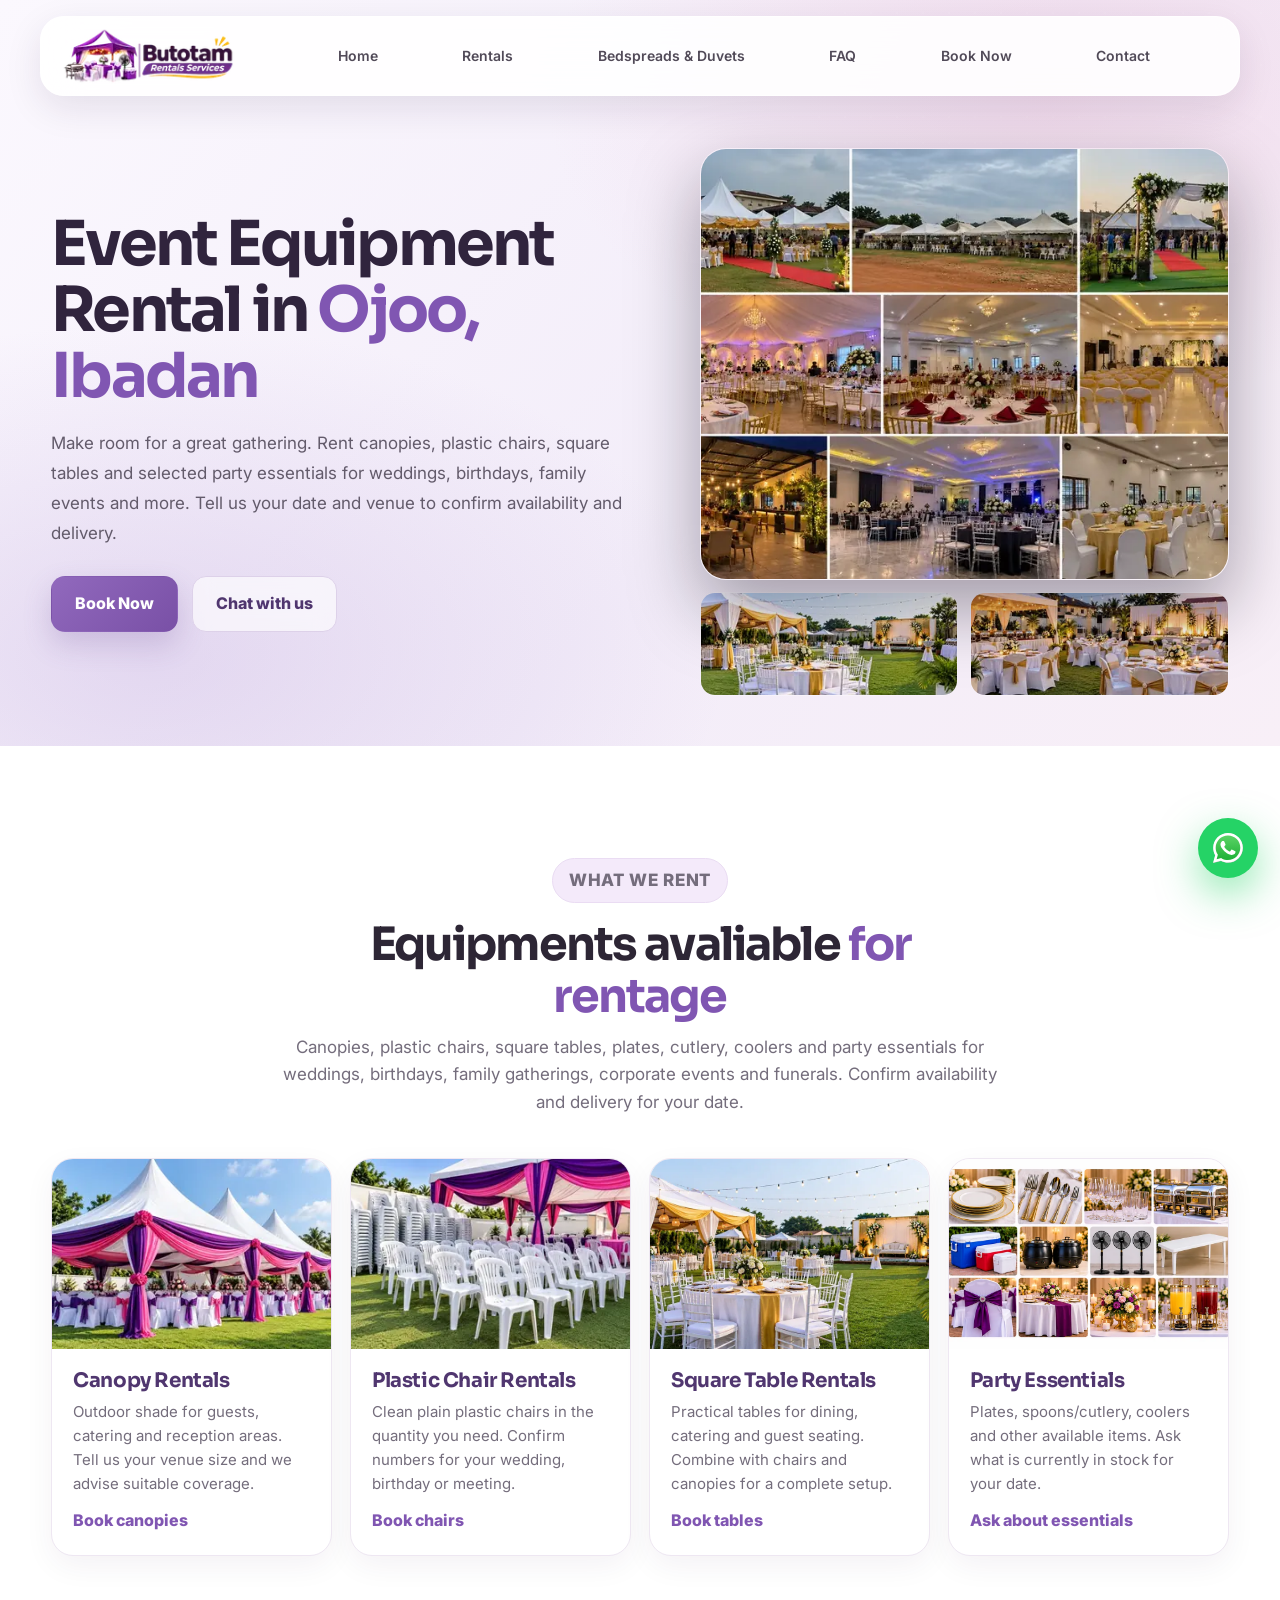
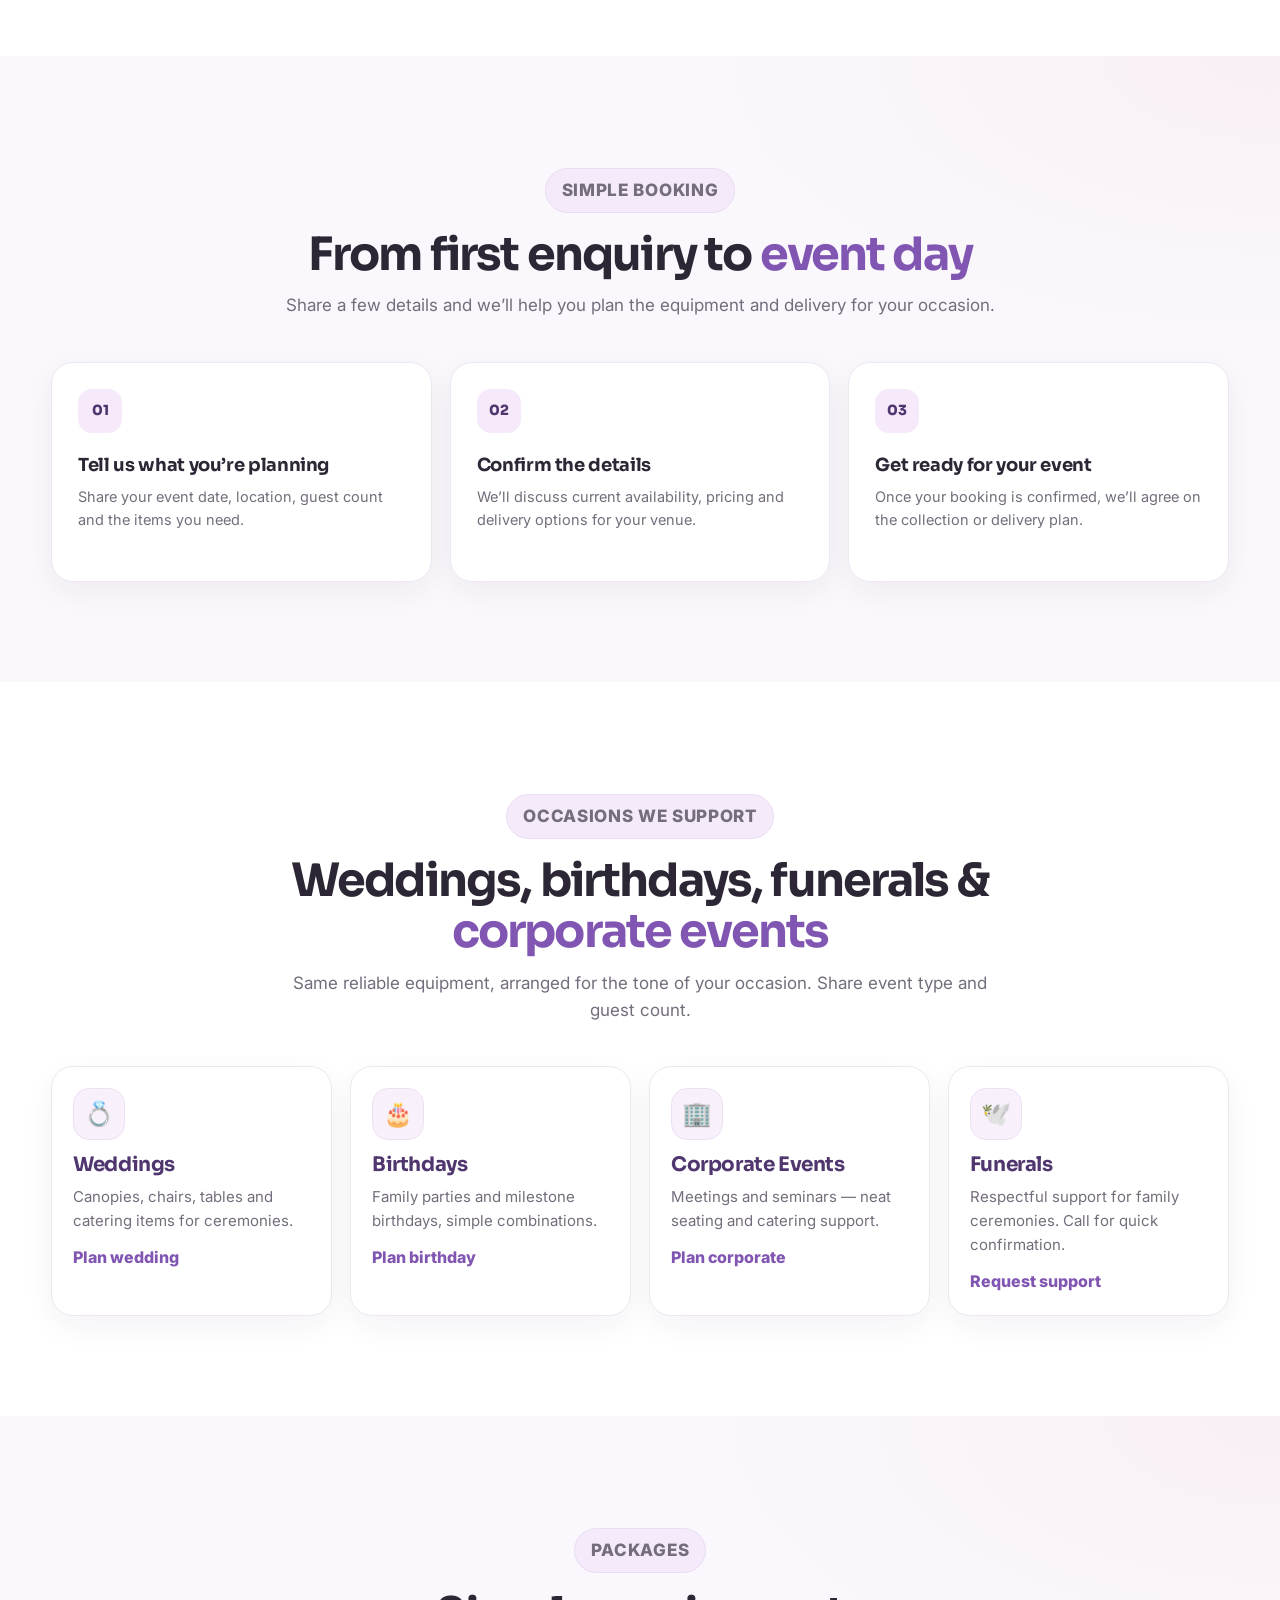
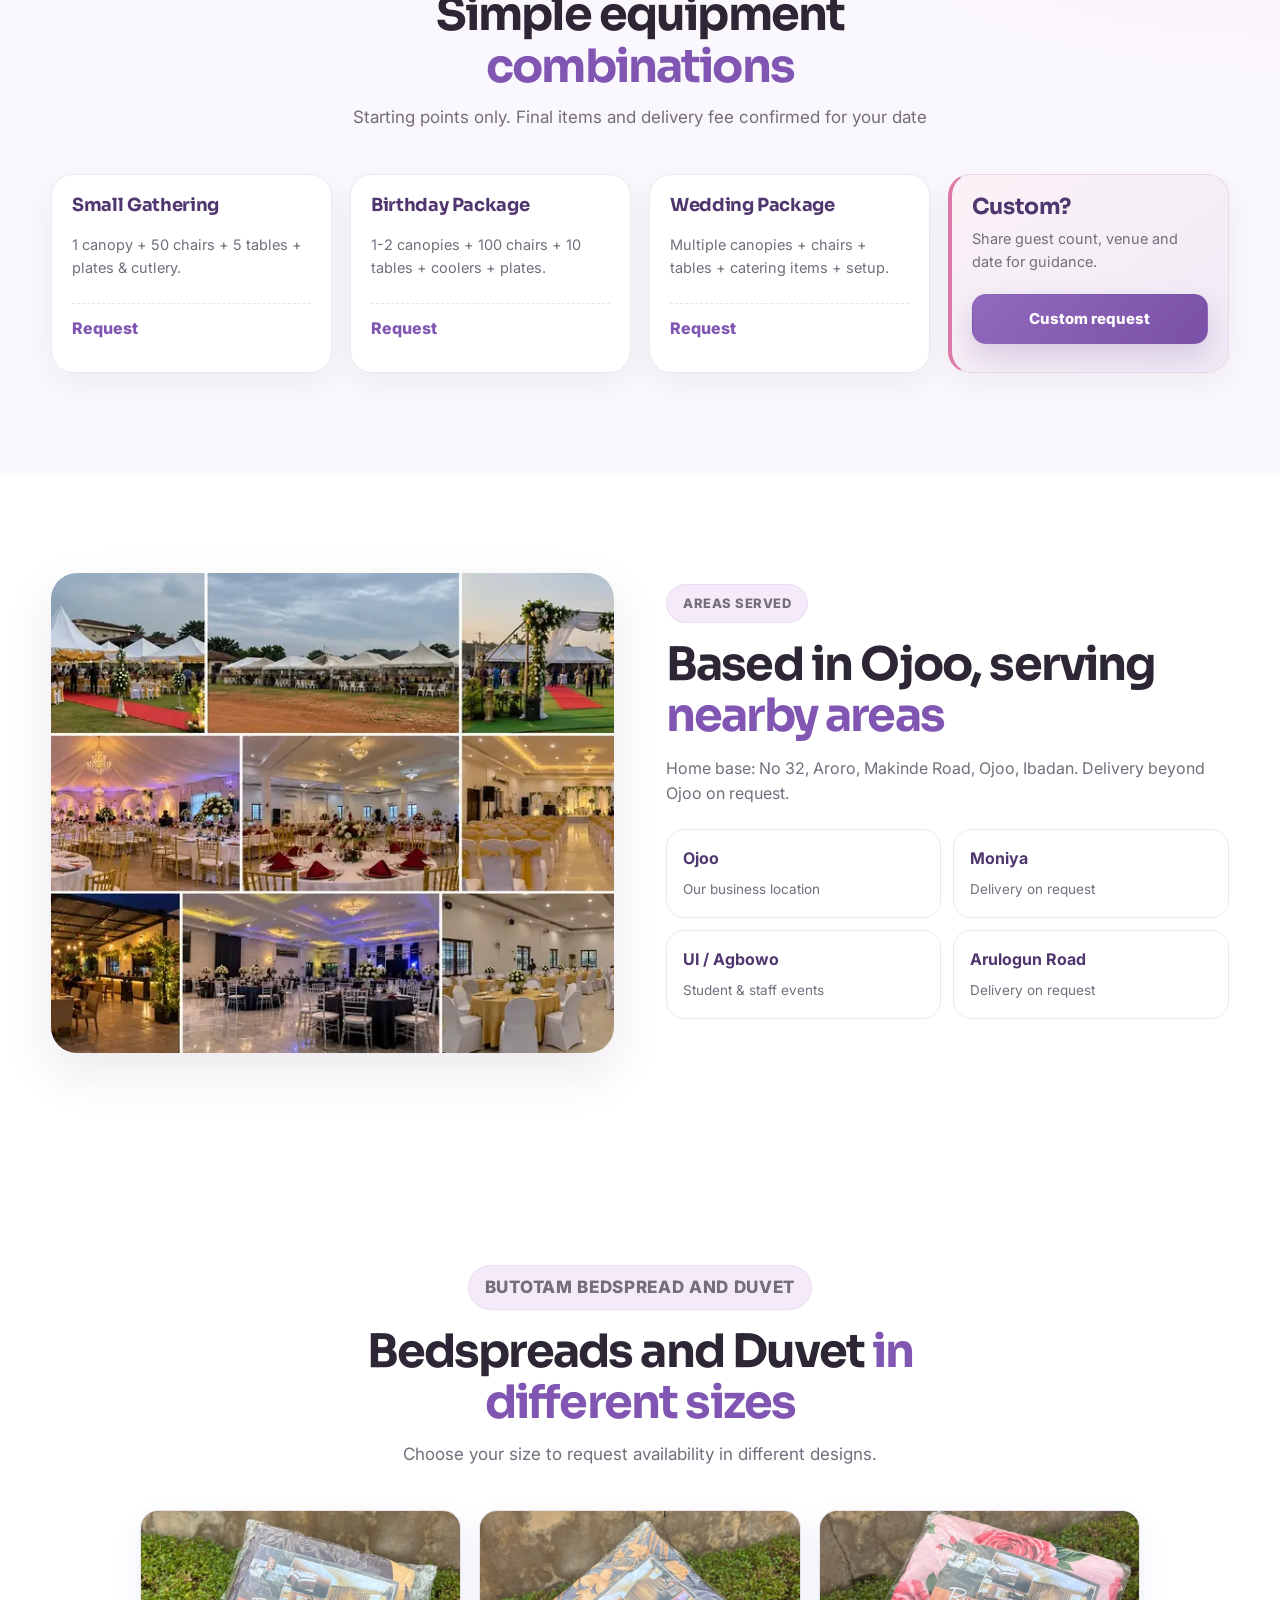
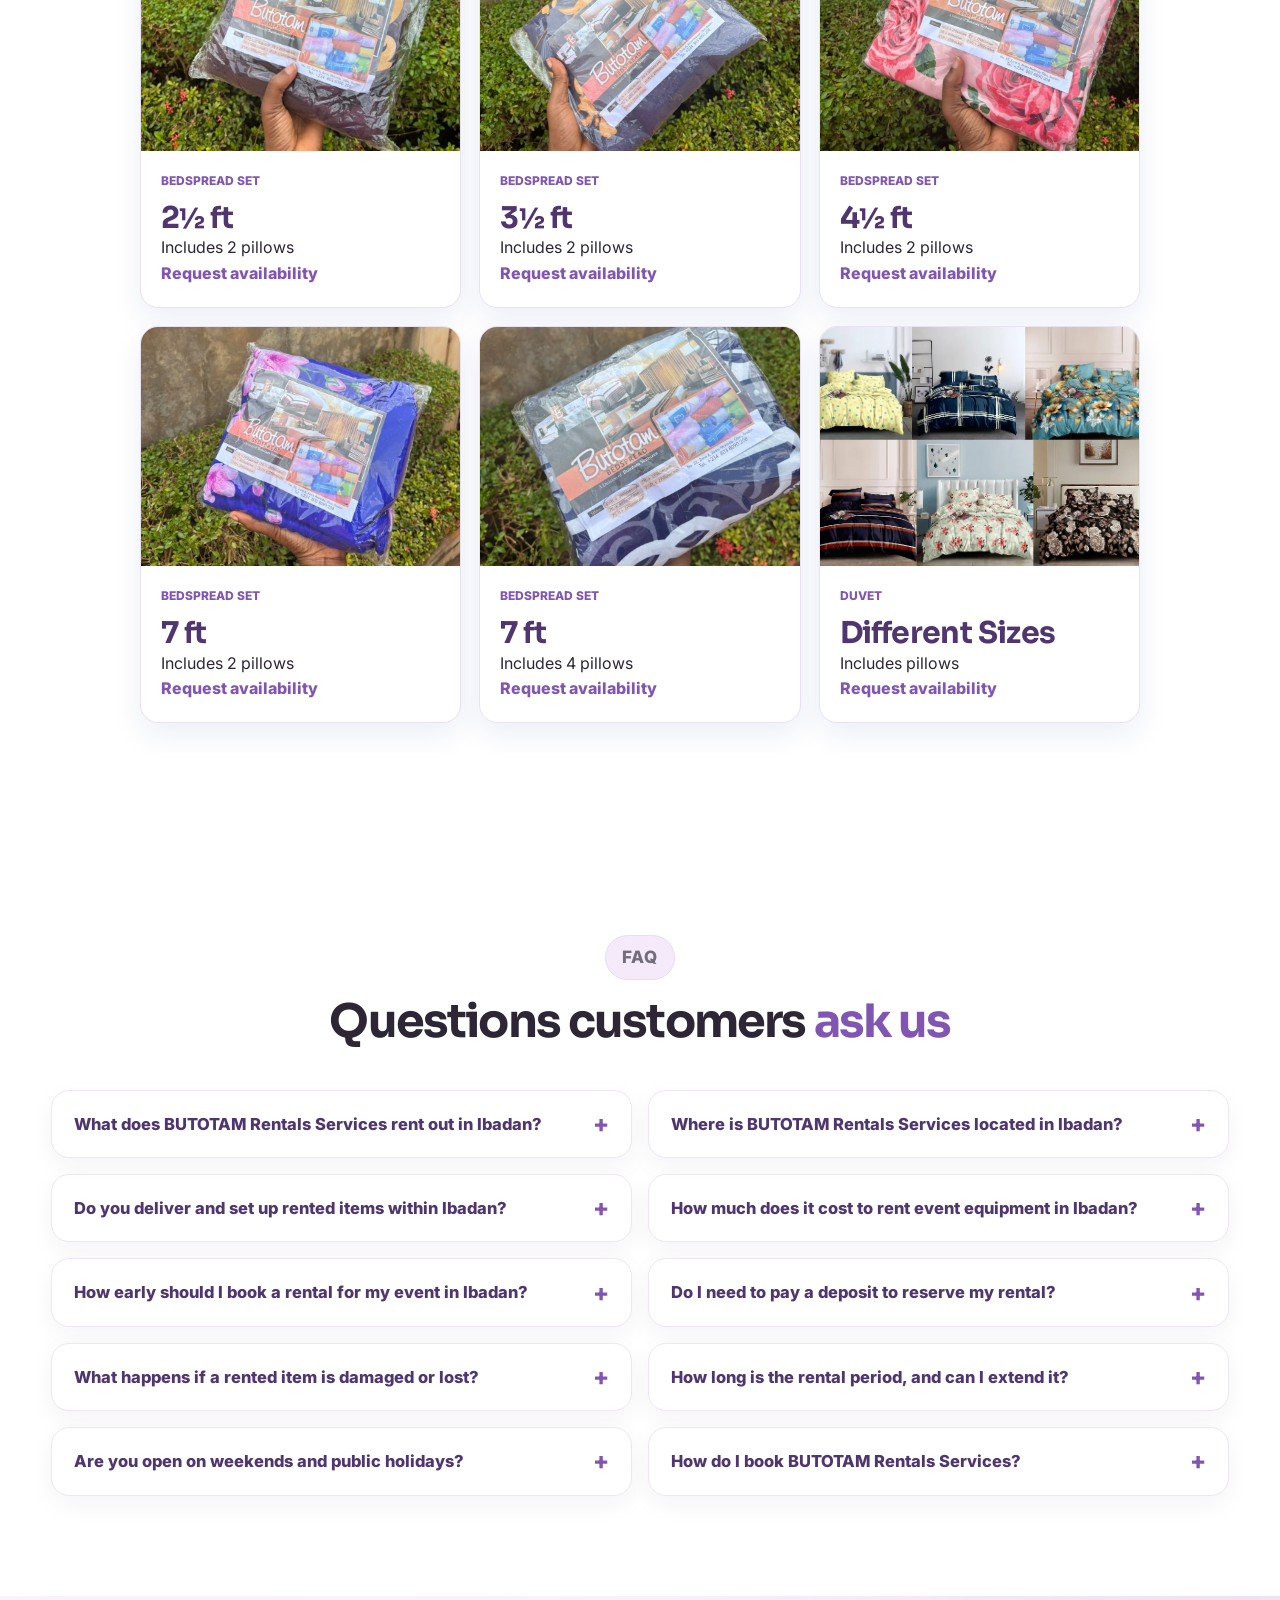
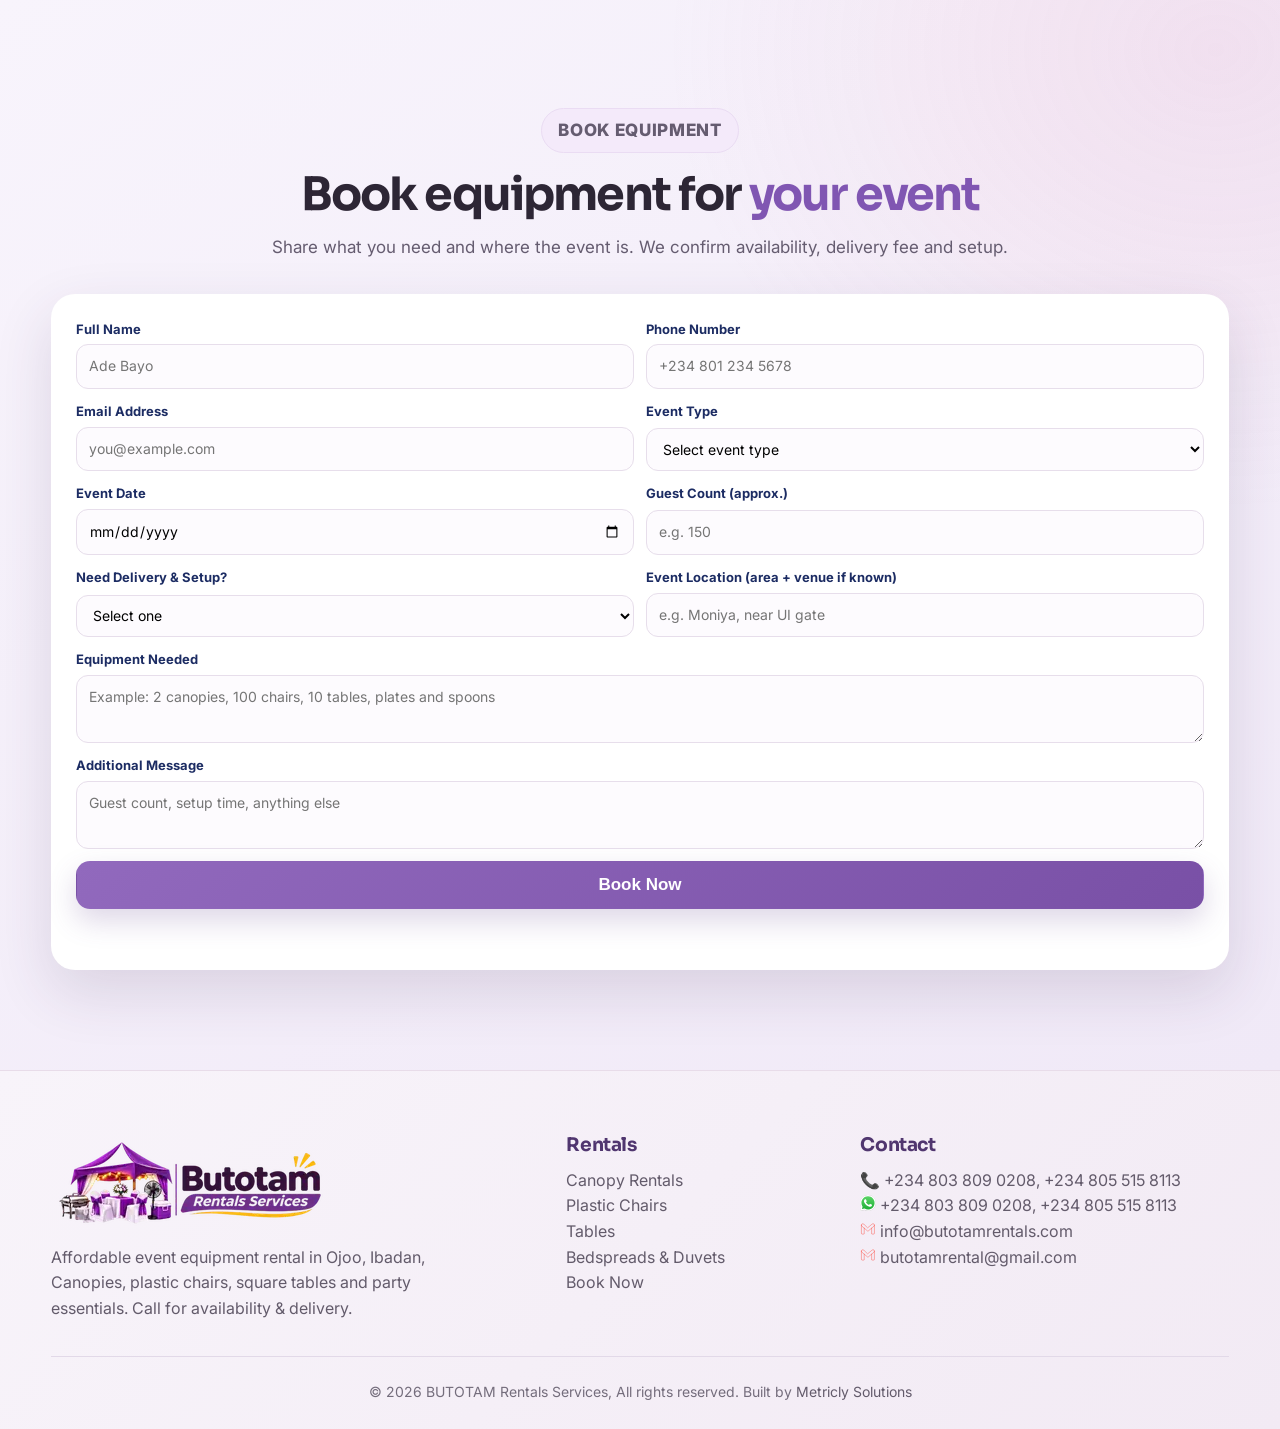
<file: index.html>
<!DOCTYPE html>
<html lang="en">
<head>
  <meta charset="UTF-8" />
  <meta name="viewport" content="width=device-width, initial-scale=1.0" />
  <title>BUTOTAM Rentals, Party and Events Equipment Rental in Ojoo, Ibadan</title>
  <meta name="description" content="Rent canopies, plastic chairs, tables and party essentials in Ojoo, Ibadan. Contact BUTOTAM Rentals to confirm availability, delivery and pricing." />
  <meta name="robots" content="index, follow" />
  <link rel="canonical" href="https://www.butotamrentals.com/" />
  <meta name="geo.region" content="NG-OY" />
  <meta name="geo.placename" content="Ojoo, Ibadan" />
  <!-- Open Graph -->
  <meta property="og:type" content="website" />
  <meta property="og:site_name" content="BUTOTAM RENTALS" />
  <meta property="og:title" content="BUTOTAM Rentals, Party and Events Equipment Rental in Ojoo, Ibadan" />
  <meta property="og:description" content="Canopies, plastic chairs, square tables & party essentials. Confirm availability, delivery & setup on call or WhatsApp: 0803 809 0208." />
  <meta property="og:url" content="https://www.butotamrentals.com/" />
  <meta property="og:image" content="https://www.butotamrentals.com/image/new.hero.webp" />
  <meta property="og:locale" content="en_NG" />
  <meta name="twitter:card" content="summary_large_image" />
  <link rel="preconnect" href="https://fonts.googleapis.com">
  <link rel="preconnect" href="https://fonts.gstatic.com" crossorigin>
  <link rel="preload" href="https://fonts.googleapis.com/css2?family=Sora:wght@400;600;700;800&family=Inter:wght@400;500;600;700&display=swap" as="style" onload="this.onload=null;this.rel='stylesheet'">
  <noscript><link href="https://fonts.googleapis.com/css2?family=Sora:wght@400;600;700;800&family=Inter:wght@400;500;600;700&display=swap" rel="stylesheet"></noscript>
  <style>
    *,*::before,*::after{box-sizing:border-box;margin:0;padding:0}
    body{margin:0;color:#2e1065;background:#fff;font-family:"Inter",Arial,sans-serif;line-height:1.6;overflow-x:hidden}
    h1,h2,h3{font-family:"Sora","Inter",sans-serif;line-height:1.12;letter-spacing:-.02em}
    a{color:inherit;text-decoration:none}
    img{max-width:100%}
    .container{width:min(1200px,92%);margin:0 auto}
    .site-header{position:fixed;z-index:50;top:16px;left:50%;width:min(1200px,calc(100% - 40px));transform:translateX(-50%);border:1px solid rgba(255,255,255,.7);border-radius:24px;background:rgba(255,255,255,.9);box-shadow:0 12px 36px rgba(37,20,54,.1);backdrop-filter:blur(18px)}
    .navbar{display:flex;align-items:center;width:100%;min-height:72px;padding:8px 18px;gap:28px}
    .brand{display:flex;align-items:center;flex:0 0 180px;min-width:0}
    .brand-name{display:block;width:100%;min-width:0}
    .brand-name img{display:block;width:100%;max-width:190px;height:auto;object-fit:contain}
    .nav-links{display:flex;flex:1;align-items:center;justify-content:space-evenly;gap:14px;color:#514a58;font-size:14px;font-weight:600}
    .menu-toggle{display:none;align-items:center;justify-content:center;flex-direction:column;gap:5px;width:48px;height:48px;border:1px solid #e9d5ff;border-radius:12px;background:#fff}
    .menu-toggle span{display:block;width:22px;height:3px;border-radius:99px;background:#4c1d95}
    .hero{position:relative;overflow:hidden;padding:148px 0 50px;color:#2e1065;background:radial-gradient(ellipse at 82% 13%,rgba(232,174,204,.3),transparent 34%),radial-gradient(ellipse at 12% 88%,rgba(190,166,220,.35),transparent 36%),linear-gradient(128deg,#fbf8fe 0%,#f3edf9 58%,#f8eff7 100%)}
    .hero-grid{position:relative;display:grid;grid-template-columns:1.05fr .95fr;align-items:center;gap:clamp(32px,5vw,68px)}
    .hero h1{max-width:660px;color:#30243d;font-size:clamp(40px,5vw,62px);line-height:1.06;letter-spacing:-.045em}
    .hero-highlight{color:#8056b2}
    .hero-text{max-width:580px;margin:20px 0 28px;color:#635b6b;font-size:17px;line-height:1.75}
    .hero-actions{display:flex;flex-wrap:wrap;gap:14px}
    .btn{display:inline-flex;min-height:50px;align-items:center;justify-content:center;padding:14px 23px;border:1px solid transparent;border-radius:14px;font-weight:800}
    .btn-lime{color:#fff;background:linear-gradient(135deg,#9169bd,#7950a6)}
    .hero .btn-glass{color:#50366f;border-color:#ddd1e9;background:rgba(255,255,255,.64)}
    .hero-visual{position:relative}
    .hero-main-img{overflow:hidden;border:1px solid rgba(255,255,255,.25);border-radius:26px;box-shadow:0 30px 70px rgba(12,6,20,.35)}
    .hero-main-img img{display:block;width:100%;height:430px;object-fit:cover}
    .hero-mini-row{display:grid;grid-template-columns:repeat(2,1fr);gap:12px;margin-top:12px}
    .hero-mini-row img{width:100%;height:104px;border:1px solid rgba(255,255,255,.25);border-radius:15px;object-fit:cover}
    .nav-links.active{display:grid;position:absolute;top:calc(100% + 10px);left:10px;right:10px;gap:6px;padding:12px;border:1px solid rgba(255,255,255,.8);border-radius:18px;background:#fff;box-shadow:0 18px 44px rgba(37,20,54,.16)}
    .nav-links.active a{padding:12px 14px;border-radius:12px;color:#4c1d95}
    .reveal{opacity:0;transform:translateY(28px);transition:opacity .7s ease,transform .7s ease}
    .reveal.visible{opacity:1;transform:none}
    @media(max-width:1020px){.site-header{width:calc(100% - 32px)}.navbar{min-height:68px}.nav-links{display:none}.menu-toggle{display:flex}.nav-links.active{display:grid}.hero{padding-top:128px}.hero-grid{grid-template-columns:1fr}.hero-content{max-width:720px}.hero-visual{width:min(720px,100%);margin:0 auto}}
    @media(max-width:820px){.site-header{top:12px;width:min(780px,calc(100% - 18px))}.navbar{min-height:68px;padding:10px 14px;gap:12px}.brand{flex:0 0 auto}.brand-name{display:inline-flex;align-items:center;justify-content:center}.brand-name img{width:42px;height:42px;object-fit:contain}}
    @media(max-width:600px){.site-header{top:10px;width:calc(100% - 20px);border-radius:19px}.navbar{min-height:62px;padding:7px 10px;gap:8px}.brand{flex:1 1 auto}.brand-name img{max-width:160px;height:auto}.menu-toggle{width:40px;height:40px}.hero{margin-top:16px;padding:106px 0 30px}.hero h1{font-size:clamp(37px,11vw,50px)}.hero-text{font-size:16px}.hero-actions{display:grid}.hero-actions .btn{width:100%}.hero-main-img img{height:290px}.hero-mini-row img{height:78px}}
  </style>
  <link rel="preload" href="styles.css" as="style" onload="this.onload=null;this.rel='stylesheet'">
  <noscript><link rel="stylesheet" href="styles.css"></noscript>
  <link rel="icon" type="image/png" sizes="96x96" href="image/new-favicon.png" />
  <script type="application/ld+json">
  {
    "@context": "https://schema.org",
    "@type": "WebSite",
    "name": "BUTOTAM RENTALS",
    "alternateName": "BUTOTAM Rentals",
    "url": "https://www.butotamrentals.com/"
  }
  </script>
  <script type="application/ld+json">
  {
    "@context": "https://schema.org",
    "@type": "LocalBusiness",
    "@id": "https://www.butotamrentals.com/#business",
    "name": "BUTOTAM Rentals Services",
    "url": "https://www.butotamrentals.com/",
    "image": "https://www.butotamrentals.com/image/Logo.png",
    "description": "Event equipment rental in Ojoo, Ibadan: canopies, plastic chairs, square tables, plates, cutlery, coolers and party essentials for weddings, birthdays, funerals and corporate events.",
    "address": {
      "@type": "PostalAddress",
      "streetAddress": "No 32, Aroro, Makinde Road, Ojoo",
      "addressLocality": "Ibadan",
      "postalCode": "200134",
      "addressRegion": "Oyo",
      "addressCountry": "NG"
    },
    "telephone": "+2348038090208",
    "contactPoint": {
      "@type": "ContactPoint",
      "telephone": "+2348038090208",
      "contactType": "customer service"
    },
    "priceRange": "₦₦",
    "areaServed": ["Ojoo","Moniya","Arulogun Road","University of Ibadan","Sasa","Agbowo","Ajibode","Orogun","Samonda","Ibadan"]
  }
  </script>
  <script type="application/ld+json">
  {
    "@context": "https://schema.org",
    "@type": "FAQPage",
    "mainEntity": [
      {
        "@type": "Question",
        "name": "What does BUTOTAM Rentals Services rent out in Ibadan?",
        "acceptedAnswer": {
          "@type": "Answer",
          "text": "We rent canopies, plain plastic chairs, square tables, plates, cutlery, coolers and other party essentials, subject to current stock. These items can support weddings, birthdays, funerals, church programmes, corporate events and private functions. Call or WhatsApp +234 803 809 0208 to ask about your requirements."
        }
      },
      {
        "@type": "Question",
        "name": "Where is BUTOTAM Rentals Services located in Ibadan?",
        "acceptedAnswer": {
          "@type": "Answer",
          "text": "We are at No 32, Aroro, Makinde Road, Ojoo, Ibadan 200134, Oyo State. Delivery to Moniya, University of Ibadan (UI), Agbowo, Arulogun Road and nearby areas can be discussed and confirmed for your venue."
        }
      },
      {
        "@type": "Question",
        "name": "Do you deliver and set up rented items within Ibadan?",
        "acceptedAnswer": {
          "@type": "Answer",
          "text": "Delivery and setup can be arranged for some locations, subject to confirmation. Delivery fees and setup arrangements depend on the event location and order. Share your venue and event date so we can confirm."
        }
      },
      {
        "@type": "Question",
        "name": "How much does it cost to rent event equipment in Ibadan?",
        "acceptedAnswer": {
          "@type": "Answer",
          "text": "Prices depend on the items, quantity, rental duration and delivery location. Call or WhatsApp us with your event date and requirements for a quote."
        }
      },
      {
        "@type": "Question",
        "name": "How early should I book a rental for my event in Ibadan?",
        "acceptedAnswer": {
          "@type": "Answer",
          "text": "Contact us as early as possible, especially for weekends and busy festive periods, so we can check stock and discuss your requirements. Items are not reserved until your booking is confirmed."
        }
      },
      {
        "@type": "Question",
        "name": "Do I need to pay a deposit to reserve my rental?",
        "acceptedAnswer": {
          "@type": "Answer",
          "text": "An 80% advance payment is required to confirm a booking, with the remaining 20% due before delivery on the event day. A caution fee also applies. Ask us about the fee amount and its refund conditions before confirming."
        }
      },
      {
        "@type": "Question",
        "name": "What happens if a rented item is damaged or lost?",
        "acceptedAnswer": {
          "@type": "Answer",
          "text": "Customers are responsible for rented items while they are in their care. Items are checked at handover and return. Ask us before booking how the caution fee applies and what charges may apply if an item is damaged or lost."
        }
      },
      {
        "@type": "Question",
        "name": "How long is the rental period, and can I extend it?",
        "acceptedAnswer": {
          "@type": "Answer",
          "text": "The rental period and return time are agreed during booking. Extensions may be possible by arrangement, subject to availability; confirm any additional charges with us in advance."
        }
      },
      {
        "@type": "Question",
        "name": "Are you open on weekends and public holidays?",
        "acceptedAnswer": {
          "@type": "Answer",
          "text": "Yes. BUTOTAM Rentals Services is open 24 hours a day, seven days a week, including weekends and public holidays."
        }
      },
      {
        "@type": "Question",
        "name": "How do I book BUTOTAM Rentals Services?",
        "acceptedAnswer": {
          "@type": "Answer",
          "text": "Call or WhatsApp +234 803 809 0208. Share your event date, location, requested items and quantities. We will confirm availability and price. Your booking is confirmed once the 80% advance payment is made."
        }
      }
    ]
  }
  </script>
  <!-- Google tag (gtag.js) -->
<script async src="https://www.googletagmanager.com/gtag/js?id=G-S9JP01N49G"></script>
<script>
  window.dataLayer = window.dataLayer || [];
  function gtag(){dataLayer.push(arguments);}
  gtag('js', new Date());

  gtag('config', 'G-S9JP01N49G');
</script>
<script src="https://analytics.ahrefs.com/analytics.js" data-key="FE8h/J+j62wCZCJRz+NlGA" async></script>
<meta name="ahrefs-site-verification" content="f9742c54e62b74ddc854f11d47dfdaaea8dbdff4ff29a5b4187ed39adecd2224">
</head>
<body>
  <a class="skip-link" href="#main-content">Skip to main content</a>
  <header class="site-header" id="siteHeader">
    <nav class="navbar container" aria-label="Main navigation">
      <a href="/home" class="brand" aria-label="BUTOTAM Rentals Services home">
        <span class="brand-name"><img src="image/btam-logo.webp" srcset="image/btam-logo-190.webp 190w, image/btam-logo-280.webp 280w, image/btam-logo-380.webp 380w, image/btam-logo-560.webp 560w, image/btam-logo.webp 650w" sizes="(max-width: 600px) 160px, 190px" width="650" height="222" alt="BUTOTAM Rentals logo"></span>
      </a>
      <button class="menu-toggle" type="button" aria-label="Open navigation menu" aria-controls="navLinks" aria-expanded="false"><span></span><span></span><span></span></button>
      <div class="nav-links" id="navLinks">
        <a href="/home">Home</a>
        <a href="/rentals">Rentals</a>
        <a href="/bedspread-duvets">Bedspreads &amp; Duvets</a>
        <a href="/faq">FAQ</a>
        <a href="/booking">Book Now</a>
        <a href="/contact">Contact</a>
      </div>
    </nav>
  </header>

  <main id="main-content">
    <section id="home" class="hero">
      <div class="hero-bg"></div>
      <div class="container hero-grid">
        <div class="hero-content reveal">
          <!-- <div class="hero-pill"><span class="pulse"></span> Event equipment rental • Ojoo, Ibadan</div> -->
          <h1>Event Equipment Rental in <span class="hero-highlight">Ojoo, Ibadan</span></h1>
          <p class="hero-text">Make room for a great gathering. Rent canopies, plastic chairs, square tables and selected party essentials for weddings, birthdays, family events and more. Tell us your date and venue to confirm availability and delivery.</p>
          <div class="hero-actions">
            <a href="/booking" class="btn btn-lime">Book Now</a>
            <a href="https://wa.me/2348038090208?text=Hello%20BUTOTAM%2C%20I%20need%20event%20equipment%20for%20my%20date.%20My%20location%20is%3A%20" class="btn btn-glass">Chat with us</a>
          </div>
          <!-- <div class="hero-proof">
            <ul class="hero-ticks">
              <li>Based in Ojoo, Ibadan — ask about nearby delivery</li>
              <li>Delivery, setup and pickup can be discussed with your booking</li>
              <li>✔ Call or WhatsApp: <a href="tel:+2348038090208">0803 809 0208</a></li>
            </ul>
          </div> -->
        </div>
        <div class="hero-visual reveal">
          <div class="hero-main-img">
            <img src="image/new.hero.webp" srcset="image/new.hero-480.webp 480w, image/new.hero-768.webp 768w, image/new.hero-1024.webp 1024w, image/new.hero.webp 1280w" sizes="(max-width: 820px) 92vw, 550px" width="1280" height="855" alt="Canopy tent available for rent in Ojoo, Ibadan" loading="eager" fetchpriority="high" />
          </div>
          <div class="hero-mini-row">
            <img src="image/hero.down.webp" srcset="image/hero.down-320.webp 320w, image/hero.down-640.webp 640w, image/hero.down.webp 960w" sizes="(max-width: 820px) 29vw, 170px" width="960" height="480" alt="Plain plastic chairs for rent in Ibadan" loading="lazy" />
            <img src="image/hero.beside.webp" srcset="image/hero.beside-320.webp 320w, image/hero.beside-640.webp 640w, image/hero.beside.webp 960w" sizes="(max-width: 820px) 29vw, 170px" width="960" height="540" alt="Event canopy setup in Ibadan" loading="lazy" />
          </div>
        </div>
      </div>
      <!-- <div class="container hero-stats-bar" role="list" aria-label="Business highlights">
        <div role="listitem"><strong>Ojoo</strong><span>Based in Ibadan</span></div>
        <div role="listitem"><strong>Canopies</strong><span>Chairs • Tables</span></div>
        <div role="listitem"><strong>Call</strong><span>Speak with our team</span></div>
        <div role="listitem"><strong>Delivery</strong><span>Ask about your venue</span></div> -->
      </div>
    </section>

    <section class="section" id="rentals">
      <div class="container">
        <div class="section-heading reveal">
          <p class="eyebrow">What we rent</p>
          <h2>Equipments avaliable <span class="blue"> for rentage</span></h2>
          <p>Canopies, plastic chairs, square tables, plates, cutlery, coolers and party essentials for weddings, birthdays, family gatherings, corporate events and funerals. Confirm availability and delivery for your date.</p>
        </div>
        <div class="service-grid">
          <article class="service-card reveal">
            <div class="service-img"><img src="image/canopy.webp" srcset="image/canopy-320.webp 320w, image/canopy-640.webp 640w, image/canopy.webp 900w" sizes="(max-width: 900px) 46vw, 285px" width="900" height="600" alt="Canopy rental in Ojoo, Ibadan" loading="lazy" /></div>
            <div class="service-body">
            <h3>Canopy Rentals</h3>
            <p>Outdoor shade for guests, catering and reception areas. Tell us your venue size and we advise suitable coverage.</p>
            <a href="/booking" class="mini-link" data-item="Canopies">Book canopies </a></div>
          </article>
          <article class="service-card reveal">
            <div class="service-img"><img src="image/chairs.webp" srcset="image/chairs-320.webp 320w, image/chairs-640.webp 640w, image/chairs.webp 900w" sizes="(max-width: 900px) 46vw, 285px" width="900" height="600" alt="Plastic chair rental in Ibadan" loading="lazy" /></div>
            <div class="service-body">
            <h3>Plastic Chair Rentals</h3>
            <p>Clean plain plastic chairs in the quantity you need. Confirm numbers for your wedding, birthday or meeting.</p>
            <a href="/booking" class="mini-link" data-item="Plastic chairs">Book chairs</a></div>
          </article>
          <article class="service-card reveal">
            <div class="service-img service-img--placeholder" aria-hidden="true"><img src="/image/hero.down.webp" alt=""></div>
            <div class="service-body">
            <h3>Square Table Rentals</h3>
            <p>Practical tables for dining, catering and guest seating. Combine with chairs and canopies for a complete setup.</p>
            <a href="/booking" class="mini-link" data-item="Square tables">Book tables</a></div>
          </article>
          <article class="service-card reveal">
            <div class="service-img service-img--placeholder" aria-hidden="true"><img src="image/party.webp" alt=""></div>
            <div class="service-body">
            <h3>Party Essentials</h3>
            <p>Plates, spoons/cutlery, coolers and other available items. Ask what is currently in stock for your date.</p>
            <a href="/booking" class="mini-link" data-item="Party essentials (plates, cutlery, coolers)">Ask about essentials</a></div>
          </article>
        </div>
      </div>
    </section>

    <section class="section light" id="equipment">
      <div class="container">
        <div class="section-heading reveal">
          <p class="eyebrow">Simple booking</p>
          <h2>From first enquiry to <span class="blue">event day</span></h2>
          <p>Share a few details and we’ll help you plan the equipment and delivery for your occasion.</p>
        </div>
        <div class="booking-steps">
          <article class="step-card reveal"><span class="step-number">01</span><h3>Tell us what you’re planning</h3><p>Share your event date, location, guest count and the items you need.</p></article>
          <article class="step-card reveal"><span class="step-number">02</span><h3>Confirm the details</h3><p>We’ll discuss current availability, pricing and delivery options for your venue.</p></article>
          <article class="step-card reveal"><span class="step-number">03</span><h3>Get ready for your event</h3><p>Once your booking is confirmed, we’ll agree on the collection or delivery plan.</p></article>
        </div>
      </div>
    </section>

    <section class="section" id="occasions">
      <div class="container">
        <div class="section-heading reveal">
          <p class="eyebrow">Occasions we support</p>
          <h2>Weddings, birthdays, funerals & <span class="blue">corporate events</span></h2>
          <p>Same reliable equipment, arranged for the tone of your occasion. Share event type and guest count.</p>
        </div>
        <div class="service-grid occasions-grid">
          <article class="service-card reveal"><div class="service-body"><span class="s-icon">💍</span><h3>Weddings</h3><p>Canopies, chairs, tables and catering items for ceremonies.</p><a href="/booking" class="mini-link" data-item="Wedding setup">Plan wedding</a></div></article>
          <article class="service-card reveal"><div class="service-body"><span class="s-icon">🎂</span><h3>Birthdays</h3><p>Family parties and milestone birthdays, simple combinations.</p><a href="/booking" class="mini-link" data-item="Birthday setup">Plan birthday</a></div></article>
          <article class="service-card reveal"><div class="service-body"><span class="s-icon">🏢</span><h3>Corporate Events</h3><p>Meetings and seminars — neat seating and catering support.</p><a href="/booking" class="mini-link" data-item="Corporate setup">Plan corporate</a></div></article>
          <article class="service-card reveal"><div class="service-body"><span class="s-icon">🕊️</span><h3>Funerals</h3><p>Respectful support for family ceremonies. Call for quick confirmation.</p><a href="/booking" class="mini-link" data-item="Funeral support">Request support</a></div></article>
        </div>
      </div>
    </section>

    <section class="section light" id="packages">
      <div class="container">
        <div class="section-heading reveal">
          <p class="eyebrow">Packages</p>
          <h2>Simple equipment <span class="blue">combinations</span></h2>
          <p>Starting points only. Final items and delivery fee confirmed for your date</p>
        </div>
        <div class="equipment-grid packages-grid">
          <article class="equipment-card reveal"><div class="equipment-body"><h3>Small Gathering</h3><p>1 canopy + 50 chairs + 5 tables + plates & cutlery.</p><div class="eq-foot"><a href="/booking" class="mini-link" data-item="Small Gathering package">Request </a></div></div></article>
          <article class="equipment-card reveal"><div class="equipment-body"><h3>Birthday Package</h3><p>1-2 canopies + 100 chairs + 10 tables + coolers + plates.</p><div class="eq-foot"><a href="/booking" class="mini-link" data-item="Birthday package">Request </a></div></div></article>
          <article class="equipment-card reveal"><div class="equipment-body"><h3>Wedding Package</h3><p>Multiple canopies + chairs + tables + catering items + setup.</p><div class="eq-foot"><a href="/booking" class="mini-link" data-item="Wedding package">Request </a></div></div></article>
          <article class="equipment-card reveal cta-card"><div class="equipment-body"><h3>Custom?</h3><p>Share guest count, venue and date for guidance.</p><a href="/booking" class="btn btn-lime sm">Custom request </a></div></article>
        </div>
      </div>
    </section>

    <section class="section why-section" id="areas">
      <div class="container why-grid">
        <div class="why-image reveal">
          <img src="image/new.hero.webp" srcset="image/new.hero-480.webp 480w, image/new.hero-768.webp 768w, image/new.hero-1024.webp 1024w, image/new.hero.webp 1280w" sizes="(max-width: 820px) 92vw, 550px" width="1280" height="855" alt="Event equipment set up outdoors in Ojoo, Ibadan" loading="lazy" />
        </div>
        <div class="reveal">
          <p class="eyebrow">Areas served</p>
          <h2>Based in Ojoo, serving <span class="blue">nearby areas</span></h2>
          <p>Home base: No 32, Aroro, Makinde Road, Ojoo, Ibadan. Delivery beyond Ojoo on request.</p>
          <div class="why-cards area-cards">
            <div><strong>Ojoo </strong><span>Our business location</span></div>
            <div><strong>Moniya</strong><span>Delivery on request</span></div>
            <div><strong>UI / Agbowo</strong><span>Student & staff events</span></div>
            <div><strong>Arulogun Road</strong><span>Delivery on request</span></div>
          </div>
        </div>
      </div>
    </section>

    <section class="section light" id="bedspreads-duvets">
      <div class="container">
        <div class="section-heading reveal">
          <p class="eyebrow">BUTOTAM BEDSPREAD AND DUVET</p>
          <h2>Bedspreads and Duvet<span class="blue"> in different sizes</span></h2>
          <p>Choose your size to request availability in different designs.</p>
        </div>
        <div class="bedspread-grid">
          <article class="bedspread-card reveal">
            <div class="bedspread-image"><span><img src="/image/1.jpg" alt="Bedspread set in 2½ ft size" loading="lazy"></span></div>
            <div class="bedspread-content">
              <p class="bedspread-label">Bedspread set</p>
              <h3>2½ ft</h3>
              <p>Includes 2 pillows</p>
              <a href="https://wa.me/2348038090208?text=Hello%20BUTOTAM%2C%20I%20would%20like%20to%20check%20availability%20for%20the%20Bedspread%20set%20in%202.5%20ft%20size%20with%202%20pillows." class="mini-link">Request availability</a>
            </div>
          </article>
          <article class="bedspread-card reveal">
            <div class="bedspread-image"><span><img src="/image/2.jpeg" alt="Bedspread set in 3½ ft size" loading="lazy"></span></div>
            <div class="bedspread-content">
              <p class="bedspread-label">Bedspread set</p>
              <h3>3½ ft</h3>
              <p>Includes 2 pillows</p>
              <a href="https://wa.me/2348038090208?text=Hello%20BUTOTAM%2C%20I%20would%20like%20to%20check%20availability%20for%20the%20Bedspread%20set%20in%203.5%20ft%20size%20with%202%20pillows." class="mini-link">Request availability</a>
            </div>
          </article>
          <article class="bedspread-card reveal">
            <div class="bedspread-image"><span><img src="/image/3.jpeg" alt="Bedspread set in 4½ ft size" loading="lazy"></span></div>
            <div class="bedspread-content">
              <p class="bedspread-label">Bedspread set</p>
              <h3>4½ ft</h3>
              <p>Includes 2 pillows</p>
              <a href="https://wa.me/2348038090208?text=Hello%20BUTOTAM%2C%20I%20would%20like%20to%20check%20availability%20for%20the%20Bedspread%20set%20in%204.5%20ft%20size%20with%202%20pillows." class="mini-link">Request availability</a>
            </div>
          </article>
          <article class="bedspread-card reveal">
            <div class="bedspread-image"><span><img src="/image/4.jpeg" alt="Bedspread set in 7 ft size with two pillows" loading="lazy"></span></div>
            <div class="bedspread-content">
              <p class="bedspread-label">Bedspread set</p>
              <h3>7 ft</h3>
              <p>Includes 2 pillows</p>
              <a href="https://wa.me/2348038090208?text=Hello%20BUTOTAM%2C%20I%20would%20like%20to%20check%20availability%20for%20the%20Bedspread%20set%20in%207%20ft%20size%20with%202%20pillows." class="mini-link">Request availability</a>
            </div>
          </article>
          <article class="bedspread-card reveal">
            <div class="bedspread-image"><span><img src="/image/5.jpeg" alt="Bedspread set in 7 ft size with four pillows" loading="lazy"></span></div>
            <div class="bedspread-content">
              <p class="bedspread-label">Bedspread set</p>
              <h3>7 ft</h3>
              <p>Includes 4 pillows</p>
              <a href="https://wa.me/2348038090208?text=Hello%20BUTOTAM%2C%20I%20would%20like%20to%20check%20availability%20for%20the%20Bedspread%20set%20in%207%20ft%20size%20with%204%20pillows." class="mini-link">Request availability</a>
            </div>
          </article>
          <article class="bedspread-card reveal">
            <div class="bedspread-image"><span><img src="/image/duvet.webp" alt="Duvet set in 4½ ft size with four pillows" loading="lazy"></span></div>
            <div class="bedspread-content">
              <p class="bedspread-label">Duvet</p>
              <h3>Different Sizes</h3>
              <p>Includes pillows</p>
              <a href="https://wa.me/2348038090208?text=Hello%20BUTOTAM%2C%20I%20would%20like%20to%20check%20availability%20for%20the%20Duvet%20set%20in%204.5%20ft%20size%20with%204%20pillows." class="mini-link">Request availability</a>
            </div>
          </article>
        </div>
      </div>
    </section>

    <section class="section light" id="faq">
      <div class="container">
        <div class="section-heading reveal">
          <p class="eyebrow">FAQ</p>
          <h2>Questions customers <span class="blue">ask us</span></h2>
        </div>
        <div class="faq-grid">
          <details class="faq-card reveal">
            <summary>What does BUTOTAM Rentals Services rent out in Ibadan?</summary>
            <p>We rent canopies, plain plastic chairs, square tables, plates, cutlery, coolers and other party essentials, subject to current stock. These items can support weddings, birthdays, funerals, church programmes, corporate events and private functions. Call or WhatsApp <a href="https://wa.me/2348038090208">+234 803 809 0208</a> to ask about your requirements.</p>
          </details>
          <details class="faq-card reveal">
            <summary>Where is BUTOTAM Rentals Services located in Ibadan?</summary>
            <p>We are at No 32, Aroro, Makinde Road, Ojoo, Ibadan 200134, Oyo State. Delivery to Moniya, University of Ibadan (UI), Agbowo, Arulogun Road and nearby areas can be discussed and confirmed for your venue.</p>
          </details>
          <details class="faq-card reveal">
            <summary>Do you deliver and set up rented items within Ibadan?</summary>
            <p>Delivery and setup can be arranged for some locations, subject to confirmation. Delivery fees and setup arrangements depend on the event location and order. Share your venue and event date so we can confirm.</p>
          </details>
          <details class="faq-card reveal">
            <summary>How much does it cost to rent event equipment in Ibadan?</summary>
            <p>Prices depend on the items, quantity, rental duration and delivery location. Call or WhatsApp us with your event date and requirements for a quote.</p>
          </details>
          <details class="faq-card reveal">
            <summary>How early should I book a rental for my event in Ibadan?</summary>
            <p>Contact us as early as possible, especially for weekends and busy festive periods, so we can check stock and discuss your requirements. Items are not reserved until your booking is confirmed.</p>
          </details>
          <details class="faq-card reveal">
            <summary>Do I need to pay a deposit to reserve my rental?</summary>
            <p>An 80% advance payment is required to confirm a booking, with the remaining 20% due before delivery on the event day. A caution fee also applies. Ask us about the fee amount and its refund conditions before confirming.</p>
          </details>
          <details class="faq-card reveal">
            <summary>What happens if a rented item is damaged or lost?</summary>
            <p>Customers are responsible for rented items while they are in their care. Items are checked at handover and return. Ask us before booking how the caution fee applies and what charges may apply if an item is damaged or lost.</p>
          </details>
          <details class="faq-card reveal">
            <summary>How long is the rental period, and can I extend it?</summary>
            <p>The rental period and return time are agreed during booking. Extensions may be possible by arrangement, subject to availability; confirm any additional charges with us in advance.</p>
          </details>
          <details class="faq-card reveal">
            <summary>Are you open on weekends and public holidays?</summary>
            <p>Yes. BUTOTAM Rentals Services is open 24 hours a day, seven days a week, including weekends and public holidays.</p>
          </details>
          <details class="faq-card reveal">
            <summary>How do I book BUTOTAM Rentals Services?</summary>
            <p>Call or WhatsApp <a href="https://wa.me/2348038090208">+234 803 809 0208</a>. Share your event date, location, requested items and quantities. We will confirm availability and price. Your booking is confirmed once the 80% advance payment is made.</p>
          </details>
        </div>
      </div>
    </section>

    <section class="section booking-section" id="booking">
      <div class="container booking-grid">
        <div class="section-heading reveal">
          <p class="eyebrow">Book equipment</p>
          <h2>Book equipment for <span class="lime">your event</span></h2>
          <p>Share what you need and where the event is. We confirm availability, delivery fee and setup.</p>
        </div>

        <form id="bookingForm" class="booking-form reveal">
         
          <div class="form-row">
            <label>Full Name
              <input type="text" name="name" placeholder="Ade Bayo" required>
            </label>
            <label>Phone Number
              <input type="tel" name="phone" placeholder="+234 801 234 5678" required>
            </label>
          </div>
          <div class="form-row">
            <label>Email Address
              <input type="email" name="email" placeholder="you@example.com">
            </label>
            <label>Event Type
              <select name="eventType" required>
                <option value="">Select event type</option>
                <option>Wedding</option>
                <option>Birthday</option>
                <option>Family Gathering</option>
                <option>Corporate Event</option>
                <option>Funeral</option>
                <option>Other Occasion</option>
              </select>
            </label>
          </div>
          <div class="form-row">
            <label>Event Date
              <input type="date" name="eventDate" id="eventDate" required>
            </label>
            <label>Guest Count (approx.)
              <input type="number" name="guestCount" min="1" placeholder="e.g. 150">
            </label>
          </div>
          <div class="form-row">
            <label>Need Delivery & Setup?
              <select name="delivery">
                <option value="">Select one</option>
                <option>Yes — deliver & set up</option>
                <option>Pickup only</option>
                <option>Not sure yet</option>
              </select>
            </label>
            <label>Event Location (area + venue if known)
              <input type="text" name="location" placeholder="e.g. Moniya, near UI gate" required autocomplete="street-address">
            </label>
          </div>
          <label class="form-full">Equipment Needed
            <textarea id="equipmentField" name="equipment" rows="2" placeholder="Example: 2 canopies, 100 chairs, 10 tables, plates and spoons" required></textarea>
          </label>
          <label class="form-full">Additional Message
            <textarea name="message" rows="2" placeholder="Guest count, setup time, anything else"></textarea>
          </label>
          <button type="submit" class="btn btn-lime full-btn">Book Now</button>
          <div id="formStatus" class="form-status" role="status" aria-live="polite"></div>
        </form>
      </div>
    </section>
  </main>

  <footer id="contact" class="footer">
    <div class="container footer-grid">
      <div>
        <a href="/home" class="brand footer-brand">
          <img src="image/btam-logo.webp" srcset="image/btam-logo-190.webp 190w, image/btam-logo-280.webp 280w, image/btam-logo-380.webp 380w, image/btam-logo-560.webp 560w, image/btam-logo.webp 650w" sizes="(max-width: 600px) 230px, 280px" width="650" height="222" alt="BUTOTAM Rentals Services logo" class="logo-img logo-img-light" loading="lazy" />
        </a>
        <p class="footer-intro">Affordable event equipment rental in Ojoo, Ibadan,<br>Canopies, plastic chairs, square tables and party <br> essentials. Call for availability & delivery.</p>
        <!-- <div class="footer-badges"><span>✔ Ojoo, Ibadan</span><span>✔ Event equipment rentals</span><span>✔ 0803 809 0208</span></div> -->
      </div>
      <div>
        <h3>Rentals</h3>
        <p><a href="/rentals">Canopy Rentals</a></p>
        <p><a href="/rentals">Plastic Chairs</a></p>
        <p><a href="/rentals">Tables</a></p>
        <p><a href="/bedspread-duvets">Bedspreads &amp; Duvets</a></p>
        <p><a href="/booking">Book Now</a></p>
      </div>
      <div>
        <h3>Contact</h3>
        <p><a href="tel:+2348038090208"> 📞 +234 803 809 0208</a>, <a href="tel:+2348055158113">+234 805 515 8113</a📞 </p>
        <p><a href="https://wa.me/2348038090208"><svg xmlns="http://www.w3.org/2000/svg" width="1em" height="1em" viewBox="0 0 512 512">
	<path d="M0 0h512v512H0z" fill="none" />
	<path fill="#b3b3b3" d="m143.8 431.2l7.7 4.5c32.2 19.1 69.2 29.2 106.8 29.2h.1c115.7 0 209.8-94.1 209.9-209.8c0-56.1-21.8-108.8-61.4-148.4c-39.3-39.5-92.7-61.7-148.4-61.5c-115.8 0-209.9 94.1-210 209.8c-.1 39.5 11.1 78.2 32.1 111.7l5 7.9L64.4 452zM3.7 512l35.8-130.8C17.5 342.9 5.8 299.5 5.9 255C5.9 115.8 119.2 2.6 258.4 2.6c67.5 0 130.9 26.3 178.6 74s73.9 111.1 73.9 178.6c-.1 139.2-113.3 252.4-252.5 252.4h-.1c-42.3 0-83.8-10.6-120.7-30.7z" />
	<path fill="#fff" d="M1.1 509.4L37 378.6C14.8 340.2 3.2 296.7 3.3 252.4C3.3 113.2 116.6 0 255.8 0c67.5 0 130.9 26.3 178.6 74s73.9 111.1 73.9 178.6C508.2 391.8 394.9 505 255.8 505h-.1c-42.3 0-83.8-10.6-120.7-30.7z" />
	<linearGradient id="SVGshpjYc9B" x1="254.658" x2="256.786" y1="345.363" y2="704.074" gradientTransform="translate(0 -277.552)" gradientUnits="userSpaceOnUse">
		<stop offset="0" stop-color="#57d163" />
		<stop offset="1" stop-color="#23b33a" />
	</linearGradient>
	<path fill="url(#SVGshpjYc9B)" d="M255.8 42.6c-115.8 0-209.9 94.1-210 209.8c0 39.5 11.2 78.2 32.2 111.7l5 7.9l-21.2 77.4l79.4-20.8l7.7 4.5c32.2 19.1 69.2 29.2 106.8 29.2h.1c115.7 0 209.8-94.1 209.9-209.8c.2-55.7-21.9-109.1-61.4-148.4c-39.3-39.4-92.8-61.6-148.5-61.5" />
	<path fill="#fff" fill-rule="evenodd" d="M192.7 146.9c-4.7-10.5-9.7-10.7-14.2-10.9l-12.1-.1c-4.2 0-11 1.6-16.8 7.9s-22.1 21.6-22.1 52.6s22.6 61 25.8 65.2s43.6 69.9 107.8 95.2c53.3 21 64.1 16.8 75.7 15.8c11.6-1.1 37.3-15.3 42.6-30s5.3-27.4 3.7-30s-5.8-4.2-12.1-7.4s-37.3-18.4-43.1-20.5s-10-3.2-14.2 3.2c-4.2 6.3-16.3 20.5-20 24.7s-7.4 4.7-13.7 1.6c-6.3-3.2-26.6-9.8-50.7-31.3c-18.8-16.7-31.4-37.4-35.1-43.7s-.4-9.7 2.8-12.9c2.8-2.8 6.3-7.4 9.5-11.1s4.2-6.3 6.3-10.5s1.1-7.9-.5-11.1c-1.8-3-14-34.2-19.6-46.7" />
</svg>
+234 803 809 0208</a>, <a href="https://wa.me/2348055158113"> +234 805 515 8113</a>
        <p><svg xmlns="http://www.w3.org/2000/svg" width="1em" height="1em" viewBox="0 0 48 48">
	<path d="M0 0h48v48H0z" fill="none" />
	<path fill="none" stroke="#ff1302" stroke-linecap="round" stroke-linejoin="round" d="M43.25 12.227v24.375a2.66 2.66 0 0 1-2.66 2.66h-4.43a1.33 1.33 0 0 1-1.33-1.33V21.488M4.25 12.227v24.375a2.66 2.66 0 0 0 2.66 2.66h4.431a1.33 1.33 0 0 0 1.33-1.33V21.488" />
	<path fill="none" stroke="#ff1302" stroke-linecap="round" stroke-linejoin="round" d="M11.17 9.226a4.21 4.21 0 1 0-5.419 6.446l16.859 14.17a1.77 1.77 0 0 0 2.28 0l16.859-14.17a4.21 4.21 0 0 0-5.418-6.446L23.75 19.801z" />
</svg>
info@butotamrentals.com</p>
        <p><svg xmlns="http://www.w3.org/2000/svg" width="1em" height="1em" viewBox="0 0 48 48">
	<path d="M0 0h48v48H0z" fill="none" />
	<path fill="none" stroke="#ff1302" stroke-linecap="round" stroke-linejoin="round" d="M43.25 12.227v24.375a2.66 2.66 0 0 1-2.66 2.66h-4.43a1.33 1.33 0 0 1-1.33-1.33V21.488M4.25 12.227v24.375a2.66 2.66 0 0 0 2.66 2.66h4.431a1.33 1.33 0 0 0 1.33-1.33V21.488" />
	<path fill="none" stroke="#ff1302" stroke-linecap="round" stroke-linejoin="round" d="M11.17 9.226a4.21 4.21 0 1 0-5.419 6.446l16.859 14.17a1.77 1.77 0 0 0 2.28 0l16.859-14.17a4.21 4.21 0 0 0-5.418-6.446L23.75 19.801z" />
</svg>
butotamrental@gmail.com</p>
</p>
      </div>
    </div>
    <div class="copyright">© <span id="year"></span> BUTOTAM Rentals Services, All rights reserved. Built by <a href="https://tech.metriclysolutions.com">Metricly Solutions</a></div>
  </footer>
  <a href="https://wa.me/2348038090208?text=Hello%20BUTOTAM%2C%20I%20need%20event%20equipment." class="wa-float" aria-label="Chat on WhatsApp"><svg xmlns="http://www.w3.org/2000/svg" width="1em" height="1em" viewBox="0 0 512 512">
	<path d="M0 0h512v512H0z" fill="none" />
	<path fill="#b3b3b3" d="m143.8 431.2l7.7 4.5c32.2 19.1 69.2 29.2 106.8 29.2h.1c115.7 0 209.8-94.1 209.9-209.8c0-56.1-21.8-108.8-61.4-148.4c-39.3-39.5-92.7-61.7-148.4-61.5c-115.8 0-209.9 94.1-210 209.8c-.1 39.5 11.1 78.2 32.1 111.7l5 7.9L64.4 452zM3.7 512l35.8-130.8C17.5 342.9 5.8 299.5 5.9 255C5.9 115.8 119.2 2.6 258.4 2.6c67.5 0 130.9 26.3 178.6 74s73.9 111.1 73.9 178.6c-.1 139.2-113.3 252.4-252.5 252.4h-.1c-42.3 0-83.8-10.6-120.7-30.7z" />
	<path fill="#fff" d="M1.1 509.4L37 378.6C14.8 340.2 3.2 296.7 3.3 252.4C3.3 113.2 116.6 0 255.8 0c67.5 0 130.9 26.3 178.6 74s73.9 111.1 73.9 178.6C508.2 391.8 394.9 505 255.8 505h-.1c-42.3 0-83.8-10.6-120.7-30.7z" />
	<linearGradient id="SVGshpjYc9B" x1="254.658" x2="256.786" y1="345.363" y2="704.074" gradientTransform="translate(0 -277.552)" gradientUnits="userSpaceOnUse">
		<stop offset="0" stop-color="#57d163" />
		<stop offset="1" stop-color="#23b33a" />
	</linearGradient>
	<path fill="url(#SVGshpjYc9B)" d="M255.8 42.6c-115.8 0-209.9 94.1-210 209.8c0 39.5 11.2 78.2 32.2 111.7l5 7.9l-21.2 77.4l79.4-20.8l7.7 4.5c32.2 19.1 69.2 29.2 106.8 29.2h.1c115.7 0 209.8-94.1 209.9-209.8c.2-55.7-21.9-109.1-61.4-148.4c-39.3-39.4-92.8-61.6-148.5-61.5" />
	<path fill="#fff" fill-rule="evenodd" d="M192.7 146.9c-4.7-10.5-9.7-10.7-14.2-10.9l-12.1-.1c-4.2 0-11 1.6-16.8 7.9s-22.1 21.6-22.1 52.6s22.6 61 25.8 65.2s43.6 69.9 107.8 95.2c53.3 21 64.1 16.8 75.7 15.8c11.6-1.1 37.3-15.3 42.6-30s5.3-27.4 3.7-30s-5.8-4.2-12.1-7.4s-37.3-18.4-43.1-20.5s-10-3.2-14.2 3.2c-4.2 6.3-16.3 20.5-20 24.7s-7.4 4.7-13.7 1.6c-6.3-3.2-26.6-9.8-50.7-31.3c-18.8-16.7-31.4-37.4-35.1-43.7s-.4-9.7 2.8-12.9c2.8-2.8 6.3-7.4 9.5-11.1s4.2-6.3 6.3-10.5s1.1-7.9-.5-11.1c-1.8-3-14-34.2-19.6-46.7" />
</svg>
</a>

  <script src="script.js"></script>
</body>
</html>
</file>
<file: styles.css>
* {
  box-sizing: border-box;
  margin: 0;
  padding: 0;
}

:root {
  --primary: #6d28d9;
  --primary-dark: #4c1d95;
  --primary-deep: #2e1065;
  --accent: #ec4899;
  --accent-dark: #be185d;
  --accent-soft: #fdf2f8;
  --dark: #2e1065;
  --muted: #6b7280;
  --light: #faf5ff;
  --white: #ffffff;
  --border: #e9d5ff;
  --shadow: 0 20px 45px rgba(109, 40, 217, 0.14);
  --radius: 26px;
}

html {
  scroll-behavior: smooth;
}

body {
  font-family: "Inter", Arial, sans-serif;
  color: var(--dark);
  background: var(--white);
  line-height: 1.6;
  overflow-x: hidden;
}

h1, h2, h3 {
  font-family: "Sora", "Inter", sans-serif;
  line-height: 1.12;
  letter-spacing: -0.02em;
}

a {
  text-decoration: none;
  color: inherit;
}

img { max-width: 100%; }

.container {
  width: min(1200px, 92%);
  margin: 0 auto;
}

.blue { color: var(--primary); }
.lime { color: var(--accent-dark); }
#booking .lime { color: #fbcfe8; }

/* topbar */
.topbar {
  background: var(--primary-deep);
  color: #d3ddff;
  font-size: 13.5px;
  padding: 9px 0;
}
.topbar-inner { display: flex; align-items: center; gap: 10px; }
.topbar-dot { width: 8px; height: 8px; border-radius: 50%; background: var(--accent); box-shadow: 0 0 0 5px rgba(163,196,0,.18); }
.topbar a { font-weight: 700; color: #fff; }
.topbar-sep { opacity: .5; }
.topbar-right { margin-left: auto; opacity: .85; }

/* header */
.site-header {
  position: sticky;
  top: 0;
  z-index: 50;
  background: rgba(255, 255, 255, 0.9);
  backdrop-filter: blur(16px);
  border-bottom: 1px solid var(--border);
  transition: box-shadow .25s ease;
}
.site-header.scrolled { box-shadow: 0 12px 34px rgba(7,30,102,.14); }

.navbar {
  min-height: 82px;
  display: flex;
  align-items: center;
  gap: 22px;
  padding: 10px 0;
}

.brand {
  display: flex;
  align-items: center;
  gap: 11px;
  margin-right: auto;
}

.logo-img {
  width: 60px;
  height: 60px;
  object-fit: contain;
  border-radius: 16px;
  background: #fff;
  padding: 3px;
  border: 1px solid var(--border);
  box-shadow: 0 8px 20px rgba(11,47,158,.12);
}

.logo-img-light { background: #fff; }

.brand strong {
  display: block;
  letter-spacing: 0.06em;
  font-family: "Sora", sans-serif;
  font-size: 19px;
}

.brand small {
  display: block;
  color: var(--primary);
  font-size: 11px;
  font-weight: 700;
  letter-spacing: .22em;
}

.nav-links {
  display: flex;
  align-items: center;
  gap: 26px;
  color: #334155;
  font-weight: 600;
}
.nav-links a { position: relative; padding: 6px 0; }
.nav-links a::after {
  content: ""; position: absolute; left: 0; bottom: 0; height: 3px; width: 0;
  background: var(--accent); border-radius: 99px; transition: width .22s ease;
}
.nav-links a:hover { color: #7c3aed; }
.nav-links a:hover::after { width: 100%; background: #7c3aed; }

.nav-actions { display: flex; gap: 10px; align-items: center; }

.nav-cta,
.btn {
  display: inline-flex;
  align-items: center;
  justify-content: center;
  border-radius: 999px;
  padding: 14px 24px;
  font-weight: 800;
  transition: transform .18s ease, box-shadow .18s ease, background .18s ease;
  border: 1px solid transparent;
  cursor: pointer;
}

.nav-cta {
  background: var(--primary);
  color: var(--white);
  border-color: var(--primary);
  padding: 12px 20px;
  box-shadow: 0 12px 26px rgba(109,40,217,.28);
}
.nav-cta.ghost {
  background: #fff; color: var(--primary-dark); border-color: var(--border); box-shadow: none;
}
.nav-cta:hover { transform: translateY(-2px); }
.nav-cta.ghost:hover { border-color: var(--accent); }

.btn-lime {
  background: linear-gradient(135deg, #f472b6, var(--accent) 45%, var(--primary));
  color: #fff;
  box-shadow: 0 16px 34px rgba(236,72,153,.42);
}
.btn-lime:hover { transform: translateY(-3px) scale(1.01); box-shadow: 0 20px 40px rgba(109,40,217,.45); }
.btn.sm { padding: 12px 20px; font-size: 15px; }

.btn-glass {
  border: 1px solid rgba(255,255,255,.4);
  color: #fff;
  background: rgba(255,255,255,.14);
  backdrop-filter: blur(10px);
}
.btn-glass:hover { transform: translateY(-3px); background: rgba(255,255,255,.22); }
.btn-glass.dark-glass { border-color: rgba(255,255,255,.35); }

.menu-toggle {
  display: none;
  background: #fff;
  border: 1px solid var(--border);
  border-radius: 12px;
  width: 48px; height: 48px;
  flex-direction: column; gap: 5px;
  align-items: center; justify-content: center;
}
.menu-toggle span { width: 22px; height: 3px; background: var(--primary-dark); border-radius: 99px; display: block; }


.hero {
  position: relative;
  padding: 86px 0 40px;
  background: radial-gradient(1100px 500px at 85% -10%, #8b5cf6 0%, transparent 60%), radial-gradient(800px 420px at -10% 20%, rgba(236,72,153,.32) 0%, transparent 55%), linear-gradient(135deg, #2e1065 0%, #6d28d9 55%, #4c1d95 100%);
  color: #fff;
  overflow: hidden;
}
.hero-bg {
  position: absolute; inset: 0;
  background-image: radial-gradient(rgba(255,255,255,.14) 1px, transparent 1px);
  background-size: 26px 26px;
  mask-image: linear-gradient(180deg, #000 30%, transparent 90%);
  opacity: .5;
}
.hero-grid {
  position: relative;
  display: grid;
  grid-template-columns: 1.05fr 0.95fr;
  gap: 48px;
  align-items: center;
}
.hero-pill {
  display: inline-flex; align-items: center; gap: 10px;
  background: rgba(255,255,255,.12); border: 1px solid rgba(255,255,255,.22);
  padding: 9px 16px; border-radius: 999px; font-weight: 700; font-size: 13.5px;
  backdrop-filter: blur(10px); margin-bottom: 20px;
}
.pulse { width: 9px; height: 9px; border-radius: 50%; background: var(--accent); box-shadow: 0 0 0 0 rgba(163,196,0,.6); animation: pulse 1.8s infinite; }
@keyframes pulse { 70% { box-shadow: 0 0 0 12px rgba(163,196,0,0); } 100% { box-shadow: 0 0 0 0 rgba(163,196,0,0); } }

.hero h1 { font-size: clamp(34px, 4.6vw, 54px); color: #fff; }
.hero h1 .lime { color: #fbcfe8; }
.hero-text { font-size: 18px; color: #ede9fe; max-width: 560px; margin: 20px 0 28px; }
.hero-actions { display: flex; gap: 14px; flex-wrap: wrap; }
.hero-ticks { list-style: none; display: grid; gap: 8px; margin-top: 26px; color: #ede9fe; font-weight: 600; }
.hero-ticks a { color: #fff; text-decoration: underline; }
.avatars { display: flex; align-items: center; }
.avatars span, .avatars em {
  width: 42px; height: 42px; border-radius: 50%; display: grid; place-items: center;
  font-weight: 800; font-style: normal; border: 3px solid #0b2f9e; margin-left: -10px; font-size: 14px;
}
.avatars span:first-child { margin-left: 0; }
.avatars span:nth-child(1){ background:#ffd166; color:#4a3200; }
.avatars span:nth-child(2){ background:#a3c400; color:#0a1c48; }
.avatars span:nth-child(3){ background:#fff; color:#0b2f9e; }
.avatars span:nth-child(4){ background:#7c9aff; color:#071e66; }
.avatars em { background: #0a1c48; color: var(--accent); font-size: 12px; }
.stars { color: var(--accent); font-weight: 800; }
.hero-proof small { color: #b9c6f5; }

.hero-visual { position: relative; }
.hero-main-img { position: relative; border-radius: 30px; overflow: hidden; border: 1px solid rgba(255,255,255,.25); box-shadow: 0 30px 80px rgba(0,0,0,.4); }
.hero-main-img img { width: 100%; height: 420px; object-fit: cover; display: block; }
.float-card {
  position: absolute; background: rgba(255,255,255,.94); color: var(--primary-dark);
  border-radius: 18px; padding: 12px 16px; box-shadow: 0 18px 40px rgba(0,0,0,.3);
  backdrop-filter: blur(8px); animation: float 4s ease-in-out infinite;
}
.float-card strong { display: block; font-size: 20px; }
.float-card span { font-size: 13px; color: var(--muted); }
.fc-top { top: 18px; left: 18px; }
.fc-bottom { bottom: 18px; right: 18px; animation-delay: 2s; }
@keyframes float { 50% { transform: translateY(-10px); } }
.hero-mini-row { display: grid; grid-template-columns: repeat(3,1fr); gap: 12px; margin-top: 12px; }
.hero-mini-row img { height: 96px; width: 100%; object-fit: cover; border-radius: 18px; border: 1px solid rgba(255,255,255,.25); }

.hero-stats-bar {
  position: relative; margin-top: 44px;
  display: grid; grid-template-columns: repeat(4,1fr);
  background: rgba(255,255,255,.1); border: 1px solid rgba(255,255,255,.2);
  border-radius: 22px; backdrop-filter: blur(12px); overflow: hidden;
}
.hero-stats-bar div { padding: 20px; text-align: center; border-left: 1px solid rgba(255,255,255,.14); }
.hero-stats-bar div:first-child { border-left: 0; }
.hero-stats-bar strong { display: block; font-size: 26px; font-family: "Sora",sans-serif; color: var(--accent); }
.hero-stats-bar span { color: #d3ddff; font-size: 14px; }

/* sections */
.section { padding: 92px 0; }
.section.light { background: var(--light); }
.section-heading { max-width: 720px; margin: 0 auto 46px; text-align: center; }
.section-heading h2 { font-size: clamp(30px, 4vw, 46px); }
.section-heading p { color: var(--muted); margin-top: 12px; font-size: 17px; }

.eyebrow {
  display: inline-flex; align-items: center;
  color: var(--primary-dark); background: #f3e8ff;
  border: 1px solid #e9d5ff; border-radius: 999px;
  padding: 8px 16px; font-weight: 800; font-size: 13px;
  margin-bottom: 16px; letter-spacing: .04em; text-transform: uppercase;
}

.mini-link { color: var(--primary); font-weight: 800; }
.mini-link.light { color: #fff; }
.mini-link:hover { color: var(--accent-dark); }

/* services */
.service-grid { display: grid; grid-template-columns: repeat(4, 1fr); gap: 20px; }
.service-card {
  background: var(--white); border: 1px solid var(--border);
  border-radius: var(--radius); overflow: hidden;
  box-shadow: 0 14px 34px rgba(11,47,158,.07);
  transition: transform .22s ease, box-shadow .22s ease;
}
.service-card:hover { transform: translateY(-8px); box-shadow: 0 26px 60px rgba(11,47,158,.16); }
.service-img { position: relative; height: 180px; overflow: hidden; }
.service-img img { width: 100%; height: 100%; object-fit: cover; transition: transform .4s ease; display: block; }
.service-card:hover .service-img img { transform: scale(1.07); }
.service-tag {
  position: absolute; top: 12px; left: 12px; background: var(--accent);
  color: #0a1c48; font-size: 12px; font-weight: 800; padding: 6px 12px; border-radius: 999px;
}
.service-body { padding: 22px; }
.s-icon {
  display: inline-grid; place-items: center; font-size: 24px;
  width: 52px; height: 52px; background: var(--light);
  border: 1px solid var(--border); border-radius: 16px; margin-bottom: 14px;
}
.service-body h3 { font-size: 20px; margin-bottom: 8px; }
.service-body p { color: var(--muted); font-size: 15px; margin-bottom: 12px; }

/* equipment */
.equipment-grid { display: grid; grid-template-columns: repeat(4, 1fr); gap: 20px; margin-top: 10px; }
.bedspread-grid {
  display: grid;
  grid-template-columns: repeat(3, minmax(0, 1fr));
  gap: 18px;
  max-width: 1000px;
  margin: 0 auto;
}
#bedspreads-duvets {
  background: #fff;
}
#faq {
  background: #fff;
}
.bedspread-card {
  display: flex;
  min-height: 390px;
  flex-direction: column;
  overflow: hidden;
  background: #fff;
  border: 1px solid var(--border);
  border-radius: 18px;
  box-shadow: 0 12px 30px rgba(11, 47, 158, .08);
}
.bedspread-image {
  display: grid;
  width: 100%;
  aspect-ratio: 4 / 3;
  flex: 0 0 auto;
  grid-template-rows: minmax(0, 1fr);
  overflow: hidden;
  place-items: center;
  background: linear-gradient(135deg, #f8edf3, #eee5f4);
  color: var(--primary-dark);
  font-size: 14px;
  font-weight: 700;
}
.bedspread-image > span {
  display: block;
  width: 100%;
  height: 100%;
  min-height: 0;
}
.bedspread-image img {
  display: block;
  width: 100%;
  height: 100%;
  min-height: 0;
  object-fit: cover;
  object-position: center;
}
.bedspread-content {
  display: flex;
  width: 100%;
  flex: 1;
  flex-direction: column;
  align-items: flex-start;
  padding: 20px;
}
.bedspread-label {
  color: var(--primary);
  font-size: 12px;
  font-weight: 800;
  text-transform: uppercase;
}
.bedspread-card h3 {
  margin-top: 12px;
  color: var(--primary-dark);
  font-size: 30px;
}
.bedspread-card > p:not(.bedspread-label) {
  margin-top: 4px;
  color: var(--muted);
}
.bedspread-card .mini-link {
  margin-top: auto;
}
.equipment-card {
  background: var(--white); border: 1px solid var(--border);
  border-radius: var(--radius); overflow: hidden;
  box-shadow: 0 12px 30px rgba(11, 47, 158, 0.08);
  transition: transform .22s ease, box-shadow .22s ease;
  display: flex; flex-direction: column;
}
.equipment-card:hover { transform: translateY(-8px); box-shadow: 0 26px 60px rgba(11, 47, 158, 0.18); border-color: var(--primary); }
.eq-img { position: relative; overflow: hidden; height: 190px; }
.eq-img img { width: 100%; height: 100%; object-fit: cover; display: block; background: #dbe4ff; transition: transform .4s ease; }
.equipment-card:hover .eq-img img { transform: scale(1.08); }
.eq-badge {
  position: absolute; bottom: 12px; left: 12px;
  background: rgba(7,30,102,.88); color: #fff; backdrop-filter: blur(6px);
  font-size: 12px; font-weight: 800; padding: 6px 12px; border-radius: 999px;
  border: 1px solid rgba(255,255,255,.25);
}
.equipment-body { padding: 20px; display: grid; gap: 8px; flex: 1; }
.equipment-body h3 { font-size: 18px; color: var(--primary-dark); }
.equipment-body p { color: var(--muted); font-size: 14.5px; }
.eq-foot { margin-top: 6px; padding-top: 12px; border-top: 1px dashed var(--border); }
.cta-card { background: linear-gradient(150deg, #6d28d9 0%, #2e1065 75%); border-color: #4c1d95; color: #fff; }
.cta-card h3 { color: #fff; font-size: 22px; }
.cta-card p { color: #d3ddff; }
.cta-card .btn { margin: 12px 0 8px; }

/* why */
.why-grid, .booking-grid { display: grid; grid-template-columns: 1fr 1fr; gap: 52px; align-items: center; }
.why-grid h2, .booking-grid h2 { font-size: clamp(30px, 4vw, 46px); margin-bottom: 14px; }
.why-grid p, .booking-grid p { color: var(--muted); }
.why-image { position: relative; border-radius: 34px; overflow: hidden; box-shadow: var(--shadow); min-height: 480px; }
.why-image img { width: 100%; height: 100%; min-height: 480px; object-fit: cover; display: block; }
.why-float {
  position: absolute; bottom: 20px; left: 20px; right: 20px;
  background: rgba(255,255,255,.94); backdrop-filter: blur(10px);
  border-radius: 20px; padding: 16px 20px; box-shadow: 0 18px 44px rgba(0,0,0,.25);
}
.why-float strong { display: block; color: var(--primary-dark); }
.why-float span { color: var(--muted); font-size: 14px; }
.why-cards { display: grid; grid-template-columns: 1fr 1fr; gap: 12px; margin: 22px 0; }
.why-cards div { background: var(--light); border: 1px solid var(--border); border-radius: 18px; padding: 16px; }
.why-cards strong { display: block; color: var(--primary-dark); margin-bottom: 4px; }
.why-cards span { color: var(--muted); font-size: 13.5px; }
.testimonial {
  background: var(--accent-soft); border: 1px solid #f9a8d4; border-radius: 18px;
  padding: 18px 20px; font-style: italic; color: #831843;
}
.testimonial em { display: block; font-style: normal; font-weight: 700; margin-top: 8px; color: var(--primary-dark); }
/* booking */
.booking-section { background: linear-gradient(180deg, #2e1065 0%, #6d28d9 100%); color: #fff; }
.booking-section h2 { color: #fff; }
.booking-section p { color: #ede9fe; }
.contact-cards { display: grid; grid-template-columns: 1fr 1fr; gap: 12px; margin: 20px 0; }
.contact-mini {
  display: flex; gap: 12px; align-items: center;
  background: rgba(255,255,255,.1); border: 1px solid rgba(255,255,255,.2);
  border-radius: 18px; padding: 14px 16px; transition: .2s ease;
}
.contact-mini:hover { transform: translateY(-3px); background: rgba(255,255,255,.16); }
.contact-mini span { font-size: 26px; }
.contact-mini strong { display: block; color: #fff; }
.contact-mini small { color: #ddd6fe; }
.contact-mini.wa { background: rgba(236,72,153,.18); border-color: rgba(244,114,182,.55); }
.contact-box {
  margin-top: 8px; background: rgba(255,255,255,.08);
  border: 1px solid rgba(255,255,255,.18); border-radius: 22px;
  padding: 22px; display: grid; gap: 10px;
}
.contact-box p, .contact-box strong { color: #e6ebff; }

.booking-form {
  background: var(--white); color: var(--dark);
  border-radius: 30px; padding: 30px;
  box-shadow: 0 30px 80px rgba(0,0,0,.35);
  display: grid; gap: 16px; border: 1px solid #fff;
}
.booking-form h3 { font-size: 24px; }
.form-sub { color: var(--muted); margin-top: -10px; }
.form-row { display: grid; grid-template-columns: 1fr 1fr; gap: 14px; }
label { display: grid; gap: 8px; font-weight: 700; color: #1c2c63; font-size: 14.5px; }
input, select, textarea {
  width: 100%; border: 1.5px solid var(--border); border-radius: 14px;
  padding: 14px 15px; font: inherit; outline: none; background: #fbfcff; transition: .18s ease;
}
textarea { resize: vertical; }
input:focus, select:focus, textarea:focus { border-color: var(--primary); box-shadow: 0 0 0 4px rgba(11,47,158,.12); }
.full-btn { width: 100%; border-radius: 16px; font-size: 17px; padding: 16px; }
.form-status { min-height: 24px; font-weight: 700; }
.form-status.success { color: #15803d; background:#dcfce7; border:1px solid #86efac; padding:12px 14px; border-radius:12px; }
.form-status.error { color: #b91c1c; background:#fee2e2; border:1px solid #fca5a5; padding:12px 14px; border-radius:12px; }
.whatsapp-recipient-links { display: flex; flex-wrap: wrap; gap: 8px; margin-top: 10px; }
.whatsapp-recipient-link {
  display: inline-flex;
  align-items: center;
  min-height: 38px;
  padding: 8px 12px;
  border: 1px solid #a7d9b4;
  border-radius: 10px;
  color: #166534;
  background: #fff;
  font-size: 13px;
  font-weight: 800;
  text-decoration: none;
}
.whatsapp-recipient-link:hover { background: #f0fdf4; }

/* cta band */
.cta-band { background: linear-gradient(90deg, var(--accent), var(--primary)); padding: 26px 0; }
.cta-inner { display: flex; align-items: center; gap: 24px; justify-content: space-between; flex-wrap: wrap; }
.cta-inner h2 { font-size: clamp(22px, 3vw, 32px); color: #fff; }
.cta-inner p { color: #fce7f3; font-weight: 600; }
.cta-btns { display: flex; gap: 12px; flex-wrap: wrap; }
.cta-btns .btn-lime { background: #fff; color: var(--primary-dark); box-shadow: 0 14px 30px rgba(0,0,0,.25); }
.cta-btns .dark-glass { background: transparent; color: #fff; border-color: #fff; }

/* footer */
.footer { background: #2e1065; color: var(--white); padding: 64px 0 26px; }
.footer-grid { display: grid; grid-template-columns: 1.3fr 0.7fr 1fr; gap: 36px; }
.footer p, .footer a, .footer small { color: #e9d5ff; }
.footer a:hover { color: #f9a8d4; }
.footer h3 { margin-bottom: 12px; color: #fff; }
.footer-brand { margin-bottom: 14px; }
.footer-brand small { color: #f9a8d4; }
.footer-badges { display: flex; gap: 8px; flex-wrap: wrap; margin-top: 14px; }
.footer-badges span { background: rgba(236,72,153,.16); border: 1px solid rgba(244,114,182,.45); color: #fbcfe8; font-size: 12.5px; font-weight: 700; padding: 6px 12px; border-radius: 999px; }
.copyright {
  width: min(1200px, 92%); margin: 34px auto 0; padding-top: 24px;
  border-top: 1px solid rgba(255,255,255,0.12); color: #d8b4fe; text-align: center; font-size: 14px;
}

/* faq */
.faq-grid { display: grid; grid-template-columns: 1fr 1fr; align-items: start; gap: 16px; }
.faq-card { background: #fff; border: 1px solid var(--border); border-radius: 20px; padding: 20px 22px; box-shadow: 0 12px 30px rgba(109,40,217,.07); }
.faq-card summary {
  display: flex;
  align-items: center;
  justify-content: space-between;
  gap: 16px;
  list-style: none;
  font-weight: 800;
  cursor: pointer;
  color: var(--primary-dark);
  font-size: 16.5px;
}
.faq-card summary::-webkit-details-marker { display: none; }
.faq-card summary::after {
  content: '+';
  flex-shrink: 0;
  color: var(--primary);
  font-size: 24px;
  line-height: 1;
}
.faq-card[open] summary::after { content: '-'; }
.faq-card p { margin-top: 10px; color: var(--muted); }
.faq-card a { color: var(--primary); font-weight: 700; }

/* floating whatsapp */
.wa-float {
  position: fixed; right: 22px; bottom: 22px; z-index: 60;
  width: 60px; height: 60px; border-radius: 50%;
  background: #25d366; display: grid; place-items: center; font-size: 30px;
  box-shadow: 0 16px 40px rgba(37,211,102,.5); transition: transform .2s ease;
}
.wa-float:hover { transform: scale(1.1) rotate(6deg); }

/* reveal animation */
.reveal { opacity: 0; transform: translateY(28px); transition: opacity .7s ease, transform .7s ease; }
.reveal.visible { opacity: 1; transform: none; }

/* responsive */
@media (max-width: 1020px) {
  .nav-links { display: none; }
  .nav-actions .ghost { display: none; }
  .menu-toggle { display: flex; }
  .nav-links.active {
    display: grid; position: absolute; left: 4%; right: 4%; top: 92px;
    background: #fff; border: 1px solid var(--border); border-radius: 20px;
    padding: 20px; box-shadow: var(--shadow); gap: 6px;
  }
  .nav-links.active a { padding: 12px 14px; border-radius: 12px; color: var(--primary-dark); }
  .nav-links.active a:hover { background: var(--light); }
  .topbar-right { display: none; }
  .hero-grid, .why-grid, .booking-grid, .footer-grid, .faq-grid { grid-template-columns: 1fr; }
  .service-grid, .equipment-grid { grid-template-columns: repeat(2, 1fr); }
  .bedspread-grid { grid-template-columns: repeat(2, minmax(0, 1fr)); }
  .hero-main-img img { height: 340px; }
}

@media (max-width: 820px) {
  .site-header {
    width: min(780px, calc(100% - 18px));
    top: 12px;
  }
  .navbar {
    min-height: 68px;
    padding: 10px 14px;
    gap: 12px;
  }
  .brand {
    flex: 0 0 auto;
  }
  .brand-name {
    display: inline-flex;
    align-items: center;
    justify-content: center;
  }
  .brand-name img {
    width: 42px;
    height: 42px;
    display: block;
    object-fit: contain;
  }
  .menu-toggle {
    margin-left: auto;
    width: 48px;
    height: 48px;
    border-radius: 14px;
  }
}

@media (max-width: 600px) {
  .hero { padding: 56px 0 30px; }
  .hero-stats-bar { grid-template-columns: repeat(2, 1fr); }
  .hero-stats-bar div:nth-child(3) { border-left: 0; }
  .section { padding: 64px 0; }
  .service-grid, .equipment-grid, .bedspread-grid, .form-row, .contact-cards, .why-cards { grid-template-columns: 1fr; }
  .hero-actions .btn, .cta-btns .btn { width: 100%; }
  .booking-form { padding: 22px; grid-template-columns: 1fr; }
  .nav-actions .nav-cta { padding: 10px 14px; font-size: 14px; }
  .why-image, .why-image img { min-height: 320px; }
  .footer-intro br { display: none; }
}

/* Refined floating-header and local-rental experience */
:root {
  --primary: #8056b2;
  --primary-dark: #50366f;
  --primary-deep: #35254b;
  --accent: #dc79a6;
  --accent-dark: #a44975;
  --accent-soft: #fbf2f7;
  --dark: #2d2635;
  --muted: #746d7c;
  --light: #faf8fc;
  --border: #e9e2ef;
  --shadow: 0 20px 50px rgba(64, 43, 83, 0.1);
}

html {
  scroll-padding-top: 112px;
}

body {
  color: var(--dark);
  background: #fff;
}

.skip-link {
  position: fixed;
  top: 8px;
  left: 8px;
  z-index: 100;
  padding: 10px 14px;
  color: #fff;
  background: var(--primary-dark);
  border-radius: 10px;
  transform: translateY(-150%);
}

.skip-link:focus {
  transform: translateY(0);
}

.site-header {
  position: fixed;
  top: 16px;
  left: 50%;
  width: min(1200px, calc(100% - 40px));
  transform: translateX(-50%);
  border: 1px solid rgba(255, 255, 255, 0.7);
  border-radius: 24px;
  background: rgba(255, 255, 255, 0.9);
  box-shadow: 0 12px 36px rgba(37, 20, 54, 0.1);
  backdrop-filter: blur(18px);
  transition: top .25s ease, box-shadow .25s ease, background .25s ease;
}

.site-header.scrolled {
  top: 10px;
  background: rgba(255, 255, 255, 0.96);
  box-shadow: 0 16px 42px rgba(37, 20, 54, 0.16);
}

.navbar {
  width: 100%;
  min-height: 72px;
  padding: 8px 18px;
  gap: 28px;
}

.brand {
  flex: 0 0 180px;
  margin-right: 0;
}

.brand-name strong {
  color: var(--primary-dark);
  font-size: 16px;
}

.brand-name small {
  color: var(--muted);
  font-size: 9px;
  letter-spacing: .18em;
}

.logo-img {
  width: 48px;
  height: 48px;
  border-radius: 14px;
  box-shadow: 0 5px 16px rgba(72, 32, 120, .12);
}

.nav-links {
  flex: 1;
  justify-content: space-evenly;
  gap: 14px;
  color: #514a58;
  font-size: 14px;
}

.nav-links a::after {
  height: 2px;
  background: var(--accent);
}

.nav-cta {
  gap: 7px;
  white-space: nowrap;
  padding: 11px 16px;
  border-radius: 14px;
  background: var(--primary-dark);
  border-color: var(--primary-dark);
  box-shadow: 0 8px 20px rgba(72, 32, 120, .2);
  font-size: 13px;
}

.navbar .nav-actions {
  flex: 0 0 auto;
}

.nav-cta > span:first-child {
  font-size: 17px;
}

.nav-cta:hover {
  background: var(--primary);
}

.hero {
  padding: 148px 0 50px;
  background:
    radial-gradient(ellipse at 82% 13%, rgba(232, 174, 204, .3), transparent 34%),
    radial-gradient(ellipse at 12% 88%, rgba(190, 166, 220, .35), transparent 36%),
    linear-gradient(128deg, #fbf8fe 0%, #f3edf9 58%, #f8eff7 100%);
  color: var(--dark);
}

.hero-grid {
  gap: clamp(32px, 5vw, 68px);
}

.hero h1 {
  max-width: 660px;
  font-size: clamp(40px, 5vw, 62px);
  line-height: 1.06;
  letter-spacing: -.045em;
  color: #30243d;
}

.hero-highlight {
  color: #8056b2;
}

.hero-text {
  max-width: 580px;
  color: #635b6b;
  font-size: 17px;
  line-height: 1.75;
}

.hero-pill {
  margin-bottom: 22px;
  color: #50366f;
  background: rgba(255, 255, 255, .76);
  border-color: #e6dcef;
}

.pulse {
  background: #d875a4;
  box-shadow: 0 0 0 5px rgba(216, 117, 164, .15);
}

.hero-ticks {
  color: #615969;
  font-size: 14px;
  font-weight: 500;
}

.hero-ticks li::before {
  content: "✓";
  display: inline-grid;
  place-items: center;
  width: 20px;
  height: 20px;
  margin-right: 9px;
  color: #fff;
  background: #8056b2;
  border-radius: 50%;
  font-size: 12px;
  font-weight: 800;
}

.hero-ticks a {
  text-decoration-thickness: 1px;
  text-underline-offset: 3px;
}

.btn {
  min-height: 50px;
  padding: 14px 23px;
  border-radius: 14px;
}

.btn-lime {
  background: linear-gradient(135deg, #9169bd, #7950a6);
  box-shadow: 0 12px 28px rgba(104, 72, 145, .22);
}

.btn-lime:hover {
  box-shadow: 0 18px 32px rgba(104, 72, 145, .3);
}

.hero .btn-glass {
  color: #50366f;
  border-color: #ddd1e9;
  background: rgba(255, 255, 255, .64);
}

.hero .btn-glass:hover {
  background: #fff;
}

.hero-main-img {
  border-radius: 26px;
  box-shadow: 0 30px 70px rgba(12, 6, 20, .35);
}

.hero-main-img img {
  height: 430px;
}

.float-card {
  border: 1px solid rgba(255, 255, 255, .65);
  border-radius: 16px;
  box-shadow: 0 14px 36px rgba(12, 6, 20, .22);
  animation: none;
}

.fc-bottom {
  animation: none;
}

.hero-mini-row {
  grid-template-columns: repeat(2, 1fr);
}

.hero-mini-row img {
  height: 104px;
  border-radius: 15px;
}

.hero-stats-bar {
  margin-top: 38px;
  background: rgba(255, 255, 255, .68);
  border-color: rgba(211, 195, 225, .8);
  border-radius: 18px;
}

.hero-stats-bar div {
  padding: 17px;
}

.hero-stats-bar strong {
  color: #8056b2;
  font-size: 22px;
}

.hero-stats-bar span {
  color: #706779;
}

.section {
  padding: clamp(68px, 8vw, 100px) 0;
}

.section.light {
  background:
    radial-gradient(ellipse at 100% 0%, rgba(242, 121, 178, .07), transparent 32%),
    var(--light);
}

.section-heading {
  margin-bottom: 42px;
}

.section-heading h2,
.why-grid h2,
.booking-grid h2 {
  letter-spacing: -.04em;
}

.eyebrow {
  color: var(--primary-dark);
  background: #f4eafa;
  border-color: #eadcf3;
}

.service-grid,
.equipment-grid {
  gap: 18px;
}

.service-card,
.equipment-card {
  border-color: #eee7f2;
  border-radius: 22px;
  box-shadow: 0 10px 30px rgba(47, 25, 70, .055);
}

.service-card:hover,
.equipment-card:hover {
  transform: translateY(-5px);
  border-color: #d9c5e7;
  box-shadow: 0 20px 42px rgba(47, 25, 70, .12);
}

.service-img {
  height: 190px;
  background: #f1e9f5;
}

.service-img img {
  object-position: center;
}

.service-img--placeholder {
  display: grid;
  place-items: center;
  color: var(--primary-dark);
  background:
    radial-gradient(circle at 72% 25%, rgba(255, 255, 255, .9), transparent 26%),
    linear-gradient(135deg, #f7e8f2, #eee3f7);
  font-size: 58px;
}

.service-tag {
  display: inline-flex;
  align-items: center;
  gap: 7px;
  padding: 7px 10px;
  border: 1px solid rgba(255, 255, 255, .75);
  border-radius: 8px;
  color: #50366f;
  background: rgba(255, 255, 255, .94);
  box-shadow: 0 4px 12px rgba(45, 38, 53, .14);
  backdrop-filter: blur(8px);
  font-size: 11px;
  letter-spacing: .04em;
  text-transform: uppercase;
}

.service-tag::before {
  width: 7px;
  height: 7px;
  border-radius: 50%;
  background: #dc79a6;
  content: "";
}

.service-body {
  padding: 21px;
}

.service-body h3,
.equipment-body h3,
.faq-card summary {
  color: var(--primary-dark);
}

.service-body p {
  color: var(--muted);
}

.s-icon {
  color: var(--primary-dark);
  background: #f8f0fb;
  border-color: #ede0f3;
}

.mini-link {
  color: var(--primary);
  text-underline-offset: 3px;
}

.mini-link:hover {
  color: var(--accent-dark);
}

.booking-steps {
  display: grid;
  grid-template-columns: repeat(3, 1fr);
  gap: 18px;
}

.step-card {
  min-height: 220px;
  padding: 26px;
  border: 1px solid #eee7f2;
  border-radius: 22px;
  background: #fff;
  box-shadow: 0 10px 30px rgba(47, 25, 70, .055);
  transition: transform .22s ease, box-shadow .22s ease;
}

.step-card:hover {
  transform: translateY(-5px);
  box-shadow: 0 20px 42px rgba(47, 25, 70, .12);
}

.step-number {
  display: inline-flex;
  align-items: center;
  justify-content: center;
  width: 44px;
  height: 44px;
  margin-bottom: 22px;
  color: var(--primary-dark);
  background: #f6eafa;
  border-radius: 14px;
  font-family: "Sora", sans-serif;
  font-size: 14px;
  font-weight: 800;
}

.step-card h3 {
  margin-bottom: 10px;
  font-size: 18px;
}

.step-card p {
  color: var(--muted);
  font-size: 14.5px;
}

.why-image {
  border-radius: 26px;
}

.why-cards div {
  background: #fff;
  border-color: #eee7f2;
}

.booking-section {
  background:
    radial-gradient(ellipse at 95% 5%, rgba(220, 121, 166, .13), transparent 32%),
    linear-gradient(145deg, #f8f4fc 0%, #f0e9f7 100%);
  color: var(--dark);
}

.booking-section h2 {
  color: var(--dark);
}

.booking-section p {
  color: #655c70;
}

#booking .lime {
  color: #8056b2;
}

.booking-form {
  grid-template-columns: repeat(2, minmax(0, 1fr));
  align-content: start;
  gap: 12px;
  padding: 24px;
  border: 1px solid rgba(255, 255, 255, .7);
  border-radius: 24px;
  box-shadow: 0 22px 58px rgba(64, 43, 83, .14);
}

.booking-form h3,
.booking-form .form-sub,
.booking-form > .full-btn,
.booking-form > .form-status {
  grid-column: 1 / -1;
}

.booking-form .form-row {
  display: contents;
  gap: 12px;
}

.booking-form > label.form-full {
  grid-column: 1 / -1;
}

.booking-form label {
  gap: 5px;
  font-size: 13px;
}

.booking-form input,
.booking-form select,
.booking-form textarea {
  padding: 10px 12px;
  font-size: 14px;
  font-weight: 400;
}

.booking-form textarea {
  min-height: 68px;
}

.booking-form .full-btn {
  min-height: 48px;
  padding: 12px 18px;
}

.booking-form .form-sub {
  margin-top: -8px;
  font-size: 14px;
}

.booking-form .form-status {
  font-size: 13px;
}

.booking-grid {
  display: block;
}

.booking-grid .section-heading {
  max-width: 860px;
  margin-bottom: 32px;
}

.contact-mini {
  background: rgba(255, 255, 255, .78);
  border-color: #e4d9ec;
}

.contact-mini:hover {
  background: #fff;
}

.contact-mini strong {
  color: #382a46;
}

.contact-mini small {
  color: #746d7c;
}

.contact-mini.wa {
  background: #f3fbf5;
  border-color: #d4ead9;
}

.contact-box {
  background: rgba(255, 255, 255, .62);
  border-color: #e4d9ec;
}

.contact-box p,
.contact-box strong {
  color: #51485b;
}

input, select, textarea {
  border-color: #e7deeb;
  border-radius: 12px;
  background: #fdfbfe;
}

input:focus, select:focus, textarea:focus {
  border-color: var(--primary);
  box-shadow: 0 0 0 4px rgba(112, 40, 199, .12);
}

.cta-band {
  background: linear-gradient(110deg, #69468e, #8056a8);
}

.footer {
  background: #24133b;
}
.faq-card {
  border-color: #eee7f2;
  border-radius: 18px;
  box-shadow: 0 8px 24px rgba(47, 25, 70, .05);
}

a:focus-visible,
button:focus-visible,
summary:focus-visible {
  outline: 3px solid #8056b2;
  outline-offset: 4px;
}

@media (max-width: 1020px) {
  .site-header {
    width: calc(100% - 32px);
  }

  .navbar {
    min-height: 68px;
  }

  .nav-links.active {
    top: calc(100% + 10px);
    left: 10px;
    right: 10px;
    padding: 12px;
    border-color: rgba(255, 255, 255, .8);
    border-radius: 18px;
    box-shadow: 0 18px 44px rgba(37, 20, 54, .16);
  }

  .nav-links.active a {
    padding: 12px 14px;
  }

  .hero {
    padding-top: 128px;
  }

  .hero-grid,
  .why-grid,
  .booking-grid,
  .footer-grid,
  .faq-grid {
    grid-template-columns: 1fr;
  }

  .hero-content {
    max-width: 720px;
  }

  .hero-visual {
    width: min(720px, 100%);
    margin: 0 auto;
  }
}

@media (max-width: 600px) {
  .site-header {
    top: 10px;
    width: calc(100% - 20px);
    border-radius: 19px;
  }

  .site-header.scrolled {
    top: 7px;
  }

  .navbar {
    min-height: 62px;
    padding: 7px 10px;
    gap: 8px;
  }

  .brand {
    flex: 1 1 auto;
    min-width: 0;
  }

  .brand-name strong {
    font-size: 13px;
  }

  .brand-name small {
    font-size: 8px;
    letter-spacing: .12em;
  }

  .logo-img {
    width: 40px;
    height: 40px;
    border-radius: 12px;
  }

  .nav-actions {
    margin-left: auto;
  }

  .nav-cta {
    gap: 5px;
    padding: 9px 10px;
    border-radius: 12px;
    font-size: 12px;
  }

  .call-number {
    display: none;
  }

  .menu-toggle {
    width: 40px;
    height: 40px;
    border-radius: 12px;
  }

  .hero {
    margin-top: 16px;
    padding: 106px 0 30px;
  }

  .hero h1 {
    font-size: clamp(37px, 11vw, 50px);
  }

  .hero-text {
    font-size: 16px;
  }

  .hero-actions {
    display: grid;
  }

  .hero-actions .btn {
    width: 100%;
  }

  .hero-main-img img {
    height: 290px;
  }

  .float-card {
    padding: 10px 12px;
  }

  .float-card strong {
    font-size: 16px;
  }

  .float-card span {
    font-size: 11px;
  }

  .hero-mini-row img {
    height: 78px;
  }

  .hero-stats-bar {
    margin-top: 26px;
  }

  .hero-stats-bar div {
    padding: 13px 8px;
  }

  .hero-stats-bar strong {
    font-size: 18px;
  }

  .hero-stats-bar span {
    font-size: 12px;
  }

  .section {
    padding: 64px 0;
  }

  .service-grid,
  .equipment-grid,
  .booking-steps,
  .form-row,
  .contact-cards,
  .why-cards {
    grid-template-columns: 1fr;
  }

  .step-card {
    min-height: auto;
    padding: 22px;
  }

  .step-number {
    margin-bottom: 16px;
  }

  .booking-form {
    grid-template-columns: 1fr;
    padding: 22px;
  }

  .booking-form .form-row {
    display: grid;
    grid-template-columns: 1fr;
  }

  .why-image,
  .why-image img {
    min-height: 300px;
  }

  .cta-btns {
    width: 100%;
  }

  .cta-btns .btn {
    width: 100%;
  }

  .footer-grid {
    gap: 28px;
  }

  .wa-float {
    right: 14px;
    bottom: 14px;
    width: 52px;
    height: 52px;
  }
}

.packages-grid .cta-card {
  background: linear-gradient(145deg, #fbf2f7, #f1eaf6);
  border-color: #e8d8e6;
  border-left: 4px solid #dc79a6;
}

.packages-grid .cta-card h3 {
  color: #50366f;
}

.packages-grid .cta-card p {
  color: #746d7c;
}

.footer {
  background: linear-gradient(135deg, #f8f4fa 0%, #f2eaf4 100%);
  color: #2d2635;
  border-top: 1px solid #e8dce9;
}

.footer p,
.footer a,
.footer small {
  color: #635b6b;
}

.footer a:hover {
  color: #a44975;
}

.footer h3 {
  color: #50366f;
}

.copyright {
  border-top-color: #e2d9e8;
  color: #746d7c;
}

.brand-name {
  display: block;
  width: 100%;
  min-width: 0;
}

.brand-name img {
  display: block;
  width: 100%;
  max-width: 190px;
  height: auto;
  object-fit: contain;
}

.logo-img {
  padding: 0;
  border: 0;
  border-radius: 0;
  background: transparent;
  box-shadow: none;
}

.footer-brand .logo-img {
  display: block;
  width: min(280px, 100%);
  height: auto;
}

@media (max-width: 600px) {
  .brand-name img {
    max-width: 160px;
  }

  .footer-brand .logo-img {
    width: min(230px, 100%);
  }
}

@media (prefers-reduced-motion: reduce) {
  html {
    scroll-behavior: auto;
  }

  *,
  *::before,
  *::after {
    animation-duration: .01ms !important;
    animation-iteration-count: 1 !important;
    scroll-behavior: auto !important;
    transition-duration: .01ms !important;
  }

  .reveal {
    opacity: 1;
    transform: none;
  }
}
</file>
